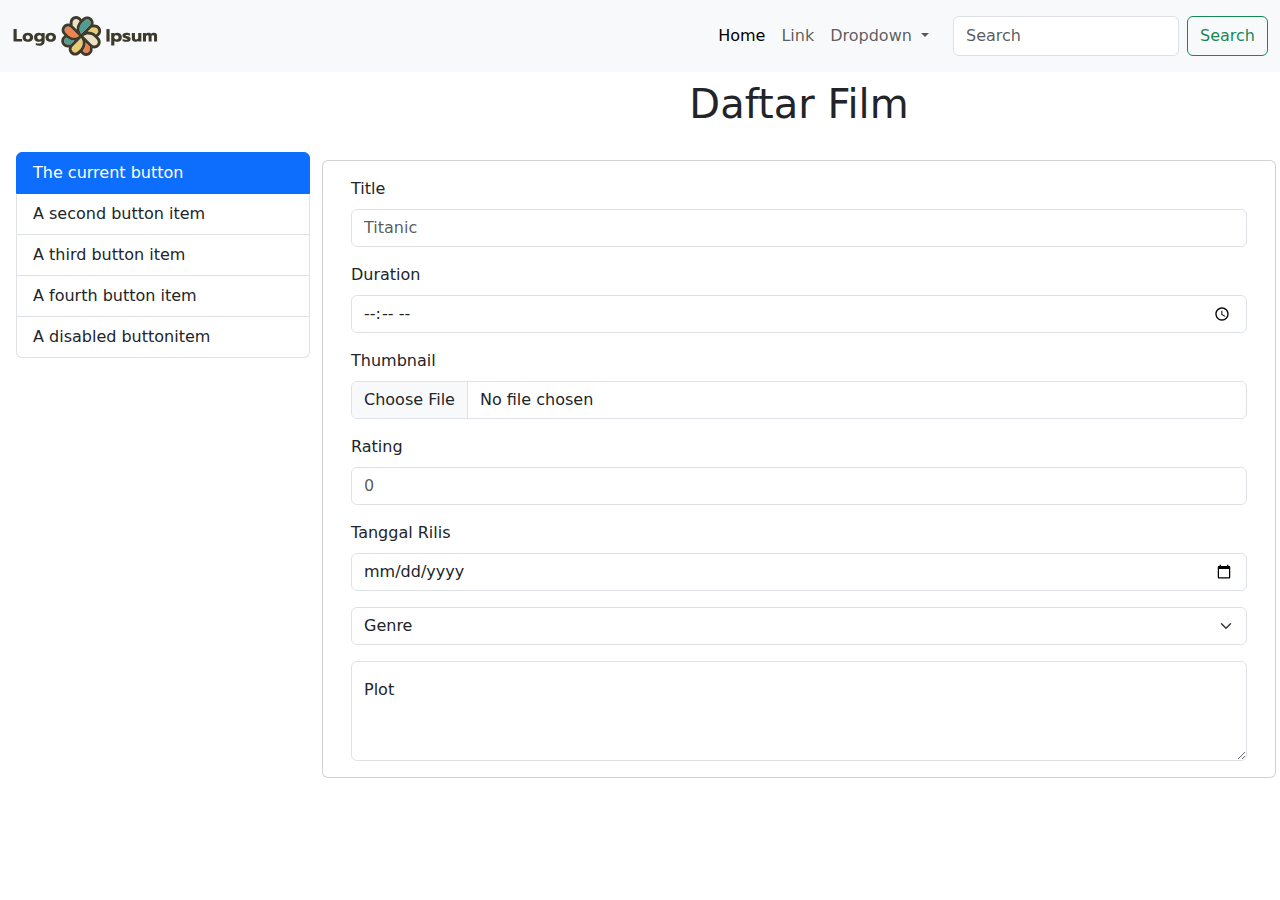
<file: Form-bs-1/index.html>
<!DOCTYPE html>
<html lang="en">

<head>
    <meta charset="UTF-8">
    <meta name="viewport" content="width=device-width, initial-scale=1.0">
    <title>Document</title>
    <!-- BOOSTRAP CSS -->
    <link rel="stylesheet" href="css/bootstrap.min.css">
    <!-- MY CSS -->
    <link rel="stylesheet" href="css/style.css">
</head>

<body>
    <nav class="navbar navbar-expand-lg bg-body-tertiary fixed-top">
        <div class="container-fluid">
            <a class="navbar-brand" href="#"><svg id="logo-25" width="147" height="46" viewBox="0 0 147 46" fill="none"
                    xmlns="http://www.w3.org/2000/svg">
                    <path fill-rule="evenodd" clip-rule="evenodd"
                        d="M72.6756 7.40747C74.0634 6.01977 76.3134 6.01977 77.7012 7.40747C79.089 8.79527 79.089 11.0453 77.7012 12.4331L69.2403 20.894C66.8111 17.6384 67.075 13.0082 70.032 10.0512L72.6756 7.40747Z"
                        class="ccompli1" fill="#4F9E91"></path>
                    <path fill-rule="evenodd" clip-rule="evenodd"
                        d="M84.771 26.4967C86.159 27.8844 86.159 30.1345 84.771 31.5222C83.384 32.91 81.1336 32.91 79.7458 31.5222L71.2849 23.0614C74.5405 20.6322 79.1707 20.896 82.1277 23.853L84.771 26.4967Z"
                        class="ccustom" fill="#EBE1C5"></path>
                    <path fill-rule="evenodd" clip-rule="evenodd"
                        d="M65.6821 38.5924C64.2944 39.9802 62.0443 39.9802 60.6566 38.5924C59.2688 37.2046 59.2688 34.9546 60.6566 33.5668L69.1174 25.106C71.5466 28.3616 71.2828 32.9918 68.3258 35.9487L65.6821 38.5924Z"
                        class="ccompli2" fill="#EBCC6E"></path>
                    <path fill-rule="evenodd" clip-rule="evenodd"
                        d="M53.5865 19.5032C52.1987 18.1154 52.1987 15.8654 53.5865 14.4776C54.9743 13.0898 57.2243 13.0898 58.6121 14.4776L67.073 22.9385C63.8174 25.3677 59.1871 25.1038 56.2302 22.1469L53.5865 19.5032Z"
                        class="ccustom" fill="#ED834E"></path>
                    <path fill-rule="evenodd" clip-rule="evenodd"
                        d="M70.7849 37.5562C72.8312 35.281 73.7823 32.3697 73.638 29.5033L77.7014 33.5667C77.7115 33.5768 77.7217 33.5869 77.7319 33.597V36.498C77.7319 38.4606 76.1409 40.0516 74.1783 40.0516C72.5842 40.0516 71.2353 39.002 70.7849 37.5562Z"
                        class="ccustom" fill="#ED834E"></path>
                    <path fill-rule="evenodd" clip-rule="evenodd"
                        d="M54.6226 24.6058C56.8977 26.6522 59.809 27.6033 62.6754 27.459L58.6121 31.5224C58.6019 31.5325 58.5918 31.5427 58.5818 31.5528H55.6808C53.7182 31.5529 52.1272 29.9618 52.1272 27.9992C52.1272 26.4052 53.1768 25.0562 54.6226 24.6058Z"
                        class="ccompli1" fill="#4F9E91"></path>
                    <path fill-rule="evenodd" clip-rule="evenodd"
                        d="M83.735 21.3942C81.4601 19.3478 78.5488 18.3967 75.6824 18.5409L79.7457 14.4776C79.7559 14.4675 79.7659 14.4573 79.776 14.4471H82.6771C84.64 14.4471 86.231 16.0382 86.231 18.0008C86.231 19.5949 85.181 20.9438 83.735 21.3942Z"
                        class="ccompli2" fill="#EBCC6E"></path>
                    <path fill-rule="evenodd" clip-rule="evenodd"
                        d="M67.573 8.44368C65.5266 10.7188 64.5756 13.6301 64.7198 16.4966L60.6565 12.4332C60.6463 12.4231 60.6362 12.413 60.626 12.4029V9.50188C60.626 7.53928 62.217 5.94818 64.1796 5.94818C65.7737 5.94818 67.1226 6.99788 67.573 8.44368Z"
                        class="ccustom" fill="#EBE1C5"></path>
                    <path fill-rule="evenodd" clip-rule="evenodd"
                        d="M64.1798 3.05701C60.6204 3.05701 57.7349 5.94251 57.7349 9.50191V10.7554C55.5935 10.1959 53.2203 10.7551 51.5422 12.4332C49.0253 14.9501 49.0253 19.0308 51.5422 21.5477L52.4285 22.434C50.5187 23.5526 49.2361 25.6261 49.2361 27.9992C49.2361 31.5586 52.1216 34.4441 55.681 34.4441H56.9344C56.3749 36.5855 56.9341 38.9587 58.6122 40.6367C61.1291 43.1536 65.2098 43.1536 67.7267 40.6367L70.3703 37.9931C72.7024 35.661 73.7916 32.5566 73.6379 29.5032L77.7014 33.5666C80.2183 36.0835 84.2991 36.0835 86.8161 33.5666C89.3331 31.0497 89.3331 26.969 86.8161 24.4522L85.9301 23.566C87.8391 22.4474 89.1221 20.3739 89.1221 18.0008C89.1221 14.4414 86.2361 11.5559 82.6771 11.5559H81.4236C81.9832 9.41441 81.4239 7.04121 79.7458 5.36311C77.229 2.84621 73.1483 2.84621 70.6314 5.36311L67.9877 8.00681C65.6556 10.3389 64.5664 13.4432 64.7201 16.4966L60.6567 12.4332C60.6465 12.4231 60.6364 12.413 60.6262 12.4029V9.50191C60.6262 7.53931 62.2172 5.94831 64.1798 5.94831C65.7739 5.94831 67.1228 6.99791 67.5732 8.44371C67.7067 8.29531 67.8448 8.14961 67.9876 8.00681L69.745 6.24941C68.6264 4.33961 66.5529 3.05701 64.1798 3.05701ZM79.7761 14.4472C79.766 14.4573 79.756 14.4675 79.7458 14.4776L75.6825 18.5409C78.549 18.3967 81.4602 19.3477 83.7351 21.3942C85.1811 20.9438 86.2311 19.5948 86.2311 18.0008C86.2311 16.0382 84.6401 14.4472 82.6771 14.4472H79.7761ZM58.5818 31.5528C58.5919 31.5426 58.602 31.5324 58.6122 31.5223L62.6755 27.4589C59.8091 27.6032 56.8979 26.6521 54.6228 24.6058C53.177 25.0562 52.1273 26.4051 52.1273 27.9992C52.1273 29.9618 53.7184 31.5528 55.681 31.5528H58.5818ZM54.512 24.5048C54.4017 24.4029 54.293 24.2984 54.1859 24.1913V24.1914C54.293 24.2985 54.4017 24.4029 54.512 24.5048ZM74.1783 42.943C71.8051 42.943 69.7316 41.6603 68.613 39.7505L70.3703 37.9931C70.5132 37.8503 70.6513 37.7046 70.7848 37.5562C71.2352 39.002 72.5841 40.0517 74.1783 40.0517C76.1409 40.0517 77.7319 38.4607 77.7319 36.4981V33.5971C78.5647 34.419 79.5657 34.9682 80.6232 35.2445V36.4981C80.6232 40.0575 77.7377 42.943 74.1783 42.943ZM77.7014 7.40751C76.3136 6.01981 74.0636 6.01981 72.6758 7.40751L70.0321 10.0512C67.0752 13.0082 66.8113 17.6384 69.2405 20.894L77.7014 12.4331C79.0892 11.0453 79.0892 8.79531 77.7014 7.40751ZM84.7711 31.5222C86.1591 30.1344 86.1591 27.8844 84.7711 26.4966L82.1277 23.8529C79.1708 20.896 74.5405 20.6321 71.2849 23.0613L79.7458 31.5222C81.1336 32.91 83.3841 32.91 84.7711 31.5222ZM65.6822 38.5923C64.2944 39.9801 62.0444 39.9801 60.6566 38.5923C59.2689 37.2045 59.2689 34.9545 60.6566 33.5667L69.1175 25.1058C71.5467 28.3614 71.2828 32.9917 68.3259 35.9486L65.6822 38.5923ZM53.5866 14.4776C52.1989 15.8654 52.1989 18.1154 53.5866 19.5032L56.2303 22.1469C59.1873 25.1038 63.8175 25.3677 67.0731 22.9385L58.6122 14.4776C57.2244 13.0899 54.9744 13.0899 53.5866 14.4776Z"
                        class="cneutral" fill="#3D3A2C"></path>
                    <path d="M1.53271 16.0898H4.69331V25.911H10.1217V28.5716H1.53271V16.0898Z" class="cneutral"
                        fill="#3D3A2C"></path>
                    <path
                        d="M15.8603 28.8395C14.8008 28.8395 13.8722 28.649 13.0746 28.2681C12.277 27.8752 11.658 27.3395 11.2175 26.661C10.789 25.9705 10.5747 25.1789 10.5747 24.286C10.5747 23.3932 10.789 22.6075 11.2175 21.929C11.658 21.2385 12.277 20.7028 13.0746 20.3219C13.8722 19.929 14.8008 19.7326 15.8603 19.7326C16.9198 19.7326 17.8483 19.929 18.6459 20.3219C19.4435 20.7028 20.0566 21.2385 20.4851 21.929C20.9256 22.6075 21.1458 23.3932 21.1458 24.286C21.1458 25.1789 20.9256 25.9705 20.4851 26.661C20.0566 27.3395 19.4435 27.8752 18.6459 28.2681C17.8483 28.649 16.9198 28.8395 15.8603 28.8395ZM15.8603 26.3931C16.4912 26.3931 16.9912 26.2086 17.3602 25.8396C17.7412 25.4586 17.9316 24.9408 17.9316 24.286C17.9316 23.6313 17.7412 23.1194 17.3602 22.7504C16.9912 22.3694 16.4912 22.179 15.8603 22.179C15.2293 22.179 14.7234 22.3694 14.3425 22.7504C13.9734 23.1194 13.7889 23.6313 13.7889 24.286C13.7889 24.9408 13.9734 25.4586 14.3425 25.8396C14.7234 26.2086 15.2293 26.3931 15.8603 26.3931Z"
                        class="cneutral" fill="#3D3A2C"></path>
                    <path
                        d="M27.0492 32.6787C26.4778 32.6787 25.9004 32.6251 25.3171 32.518C24.7457 32.4108 24.2516 32.268 23.835 32.0894V29.9109C24.7754 30.3156 25.8468 30.518 27.0492 30.518C27.9182 30.518 28.5432 30.3394 28.9241 29.9823C29.317 29.6252 29.5134 29.1014 29.5134 28.4109V27.8931C29.1682 28.1907 28.7396 28.4228 28.2277 28.5895C27.7277 28.7562 27.192 28.8395 26.6206 28.8395C25.7159 28.8395 24.9183 28.649 24.2278 28.2681C23.5374 27.8871 22.9957 27.3514 22.6029 26.661C22.2219 25.9705 22.0315 25.1789 22.0315 24.286C22.0315 23.3813 22.2219 22.5837 22.6029 21.8933C22.9838 21.2028 23.5195 20.673 24.21 20.304C24.9004 19.9231 25.6921 19.7326 26.5849 19.7326C27.8111 19.7326 28.8229 20.1076 29.6205 20.8576V20.0004H32.6562V27.9824C32.6562 29.4704 32.1978 30.6252 31.2812 31.4466C30.3765 32.268 28.9658 32.6787 27.0492 32.6787ZM27.4063 26.411C27.8944 26.411 28.3289 26.286 28.7098 26.036C29.0908 25.786 29.3586 25.4527 29.5134 25.036V23.5361C29.3467 23.1194 29.0729 22.792 28.692 22.5539C28.311 22.304 27.8825 22.179 27.4063 22.179C26.7635 22.179 26.2456 22.3694 25.8528 22.7504C25.4599 23.1194 25.2635 23.6253 25.2635 24.2682C25.2635 24.9229 25.4599 25.4467 25.8528 25.8396C26.2456 26.2205 26.7635 26.411 27.4063 26.411Z"
                        class="cneutral" fill="#3D3A2C"></path>
                    <path
                        d="M38.739 28.8395C37.6795 28.8395 36.751 28.649 35.9534 28.2681C35.1558 27.8752 34.5367 27.3395 34.0963 26.661C33.6677 25.9705 33.4534 25.1789 33.4534 24.286C33.4534 23.3932 33.6677 22.6075 34.0963 21.929C34.5367 21.2385 35.1558 20.7028 35.9534 20.3219C36.751 19.929 37.6795 19.7326 38.739 19.7326C39.7985 19.7326 40.727 19.929 41.5246 20.3219C42.3222 20.7028 42.9353 21.2385 43.3639 21.929C43.8043 22.6075 44.0246 23.3932 44.0246 24.286C44.0246 25.1789 43.8043 25.9705 43.3639 26.661C42.9353 27.3395 42.3222 27.8752 41.5246 28.2681C40.727 28.649 39.7985 28.8395 38.739 28.8395ZM38.739 26.3931C39.3699 26.3931 39.8699 26.2086 40.239 25.8396C40.6199 25.4586 40.8104 24.9408 40.8104 24.286C40.8104 23.6313 40.6199 23.1194 40.239 22.7504C39.8699 22.3694 39.3699 22.179 38.739 22.179C38.1081 22.179 37.6021 22.3694 37.2212 22.7504C36.8521 23.1194 36.6676 23.6313 36.6676 24.286C36.6676 24.9408 36.8521 25.4586 37.2212 25.8396C37.6021 26.2086 38.1081 26.3931 38.739 26.3931Z"
                        class="cneutral" fill="#3D3A2C"></path>
                    <path d="M94.4319 16.0898H97.5929V28.5716H94.4319V16.0898Z" class="cneutral" fill="#3D3A2C"></path>
                    <path
                        d="M99.1931 20.0004H102.229V20.8576C103.026 20.1076 104.038 19.7326 105.264 19.7326C106.157 19.7326 106.949 19.9231 107.639 20.304C108.33 20.673 108.865 21.2028 109.246 21.8933C109.627 22.5718 109.818 23.3635 109.818 24.2682C109.818 25.161 109.627 25.9586 109.246 26.661C108.865 27.3514 108.33 27.8871 107.639 28.2681C106.961 28.649 106.169 28.8395 105.264 28.8395C104.693 28.8395 104.145 28.7502 103.622 28.5716C103.11 28.405 102.681 28.1728 102.336 27.8752V32.4822H99.1931V20.0004ZM104.443 26.3931C105.086 26.3931 105.604 26.2027 105.996 25.8217C106.389 25.4408 106.586 24.9229 106.586 24.2682C106.586 23.6134 106.389 23.1016 105.996 22.7325C105.604 22.3516 105.086 22.1611 104.443 22.1611C103.967 22.1611 103.538 22.2861 103.157 22.5361C102.776 22.7742 102.503 23.1016 102.336 23.5182V25.036C102.503 25.4527 102.776 25.786 103.157 26.036C103.538 26.2741 103.967 26.3931 104.443 26.3931Z"
                        class="cneutral" fill="#3D3A2C"></path>
                    <path
                        d="M114.503 28.8395C113.813 28.8395 113.093 28.7681 112.343 28.6252C111.593 28.4943 110.997 28.3038 110.557 28.0538V25.7503C111.045 26.036 111.628 26.2741 112.307 26.4646C112.997 26.6431 113.628 26.7324 114.2 26.7324C114.616 26.7324 114.92 26.7026 115.11 26.6431C115.301 26.5836 115.396 26.4646 115.396 26.286C115.396 26.1431 115.331 26.03 115.2 25.9467C115.081 25.8515 114.854 25.7562 114.521 25.661C114.2 25.5539 113.825 25.4408 113.396 25.3217C112.67 25.1074 112.099 24.8872 111.682 24.661C111.265 24.4348 110.956 24.1491 110.753 23.8039C110.551 23.4587 110.45 23.0242 110.45 22.5004C110.45 21.5718 110.813 20.8814 111.539 20.429C112.277 19.9647 113.283 19.7326 114.557 19.7326C115.176 19.7326 115.825 19.7981 116.503 19.929C117.194 20.06 117.711 20.2326 118.057 20.4469V22.7147C117.7 22.4766 117.223 22.2801 116.628 22.1254C116.045 21.9706 115.497 21.8933 114.985 21.8933C114.581 21.8933 114.265 21.9349 114.039 22.0182C113.813 22.0897 113.7 22.2206 113.7 22.4111C113.7 22.5897 113.813 22.7266 114.039 22.8218C114.265 22.917 114.67 23.0361 115.253 23.1789C115.634 23.2742 115.795 23.3158 115.735 23.3039C116.497 23.5063 117.086 23.7325 117.503 23.9825C117.92 24.2325 118.211 24.5301 118.378 24.8753C118.557 25.2086 118.646 25.6372 118.646 26.161C118.646 26.9824 118.289 27.6371 117.575 28.1252C116.872 28.6014 115.848 28.8395 114.503 28.8395Z"
                        class="cneutral" fill="#3D3A2C"></path>
                    <path
                        d="M123.338 28.8395C122.16 28.8395 121.273 28.5121 120.678 27.8574C120.095 27.2026 119.803 26.3396 119.803 25.2682V20.0004H122.946V24.911C122.946 25.8991 123.392 26.3931 124.285 26.3931C124.69 26.3931 125.059 26.2979 125.392 26.1074C125.725 25.9169 125.999 25.6372 126.213 25.2682V20.0004H129.356V28.5716H126.321V27.6431C125.952 28.0359 125.505 28.3335 124.981 28.5359C124.458 28.7383 123.91 28.8395 123.338 28.8395Z"
                        class="cneutral" fill="#3D3A2C"></path>
                    <path
                        d="M130.965 20.0004H133.876V20.929C134.233 20.5481 134.644 20.2564 135.108 20.054C135.572 19.8397 136.066 19.7326 136.59 19.7326C137.233 19.7326 137.745 19.8278 138.126 20.0183C138.519 20.2088 138.834 20.4945 139.072 20.8754C139.429 20.5183 139.864 20.2385 140.376 20.0362C140.888 19.8338 141.406 19.7326 141.929 19.7326C143.06 19.7326 143.864 20.0243 144.34 20.6076C144.816 21.179 145.054 22.0063 145.054 23.0896V28.5716H142.054V23.5361C142.054 23.0599 141.965 22.7147 141.786 22.5004C141.608 22.2861 141.31 22.179 140.894 22.179C140.358 22.179 139.923 22.3694 139.59 22.7504C139.602 22.9527 139.608 23.2623 139.608 23.6789V28.5716H136.608V23.4111C136.608 22.9706 136.531 22.6551 136.376 22.4647C136.221 22.2742 135.947 22.179 135.555 22.179C134.947 22.179 134.424 22.5182 133.983 23.1968V28.5716H130.965V20.0004Z"
                        class="cneutral" fill="#3D3A2C"></path>
                </svg></a>
            <button class="navbar-toggler" type="button" data-bs-toggle="offcanvas" data-bs-target="#offcanvasNavbar"
                aria-controls="offcanvasNavbar" aria-label="Toggle navigation">
                <span class="navbar-toggler-icon"></span>
            </button>
            <div class="offcanvas offcanvas-end" tabindex="-1" id="offcanvasNavbar"
                aria-labelledby="offcanvasNavbarLabel">
                <div class="offcanvas-header">
                    <h5 class="offcanvas-title" id="offcanvasNavbarLabel">Offcanvas</h5>
                    <button type="button" class="btn-close" data-bs-dismiss="offcanvas" aria-label="Close"></button>
                </div>
                <div class="offcanvas-body">
                    <ul class="navbar-nav justify-content-end flex-grow-1 pe-3">
                        <li class="nav-item">
                            <a class="nav-link active" aria-current="page" href="#">Home</a>
                        </li>
                        <li class="nav-item">
                            <a class="nav-link" href="#">Link</a>
                        </li>
                        <li class="nav-item dropdown">
                            <a class="nav-link dropdown-toggle" href="#" role="button" data-bs-toggle="dropdown"
                                aria-expanded="false">
                                Dropdown
                            </a>
                            <ul class="dropdown-menu">
                                <li><a class="dropdown-item" href="#">Action</a></li>
                                <li><a class="dropdown-item" href="#">Another action</a></li>
                                <li>
                                    <hr class="dropdown-divider">
                                </li>
                                <li><a class="dropdown-item" href="#">Something else here</a></li>
                            </ul>
                        </li>
                    </ul>
                    <form class="d-flex" role="search">
                        <input class="form-control me-2" type="search" placeholder="Search" aria-label="Search">
                        <button class="btn btn-outline-success" type="submit">Search</button>
                    </form>
                </div>
            </div>
        </div>
    </nav>
    <div class="container-md-12 px-3 spacer">
        <div class="row d-flex align-items-center">
            <div class="col-md-3 align-self-start list-top">
                <div class="list-group">
                    <button type="button" class="list-group-item list-group-item-action active" aria-current="true">
                        The current button
                    </button>
                    <button type="button" class="list-group-item list-group-item-action">A second button item</button>
                    <button type="button" class="list-group-item list-group-item-action">A third button item</button>
                    <button type="button" class="list-group-item list-group-item-action">A fourth button item</button>
                    <button type="button" class="list-group-item list-group-item-action">A disabled buttonitem</button>
                </div>
            </div>
            <div class="col-md-9">
                <h1 class="text-center mb-3">Daftar Film</h1>
                <div class="row ">
                    <div class="card mt-3">
                        <div class="card-body">
                            <div class="mb-3">
                                <label class="form-label">Title</label>
                                <input type="email" class="form-control" id="Title" placeholder="Titanic">
                            </div>
                            <div>
                                <label class="form-label">Duration</label>
                                <input type="time" class="form-control" id="Duration" placeholder="120 m">
                            </div>
                            <div class="mt-3">
                                <label class="form-label">Thumbnail</label>
                                <input class="form-control" type="file" id="Thumbnail">
                            </div>
                            <div class="mt-3">
                                <label class="form-label">Rating</label>
                                <input type="number" max="5" min="1" class="form-control" id="Title" placeholder="0">
                            </div>
                            <div class="mt-3">
                                <label class="form-label">Tanggal Rilis</label>
                                <input type="date" class="form-control" id="tgl" required>
                            </div>
                            <div class="mt-3">
                                <select class="form-select" id="Genre" aria-label="Default select example">
                                    <option selected>Genre</option>
                                    <option value="1">Romance</option>
                                    <option value="2">Horor</option>
                                    <option value="3">Fantasy</option>
                                    <option value="4">Animation</option>
                                    <option value="5">Comedi</option>
                                    <option value="6">Drama</option>
                                    <option value="7">Action</option>
                                    <option value="8">Documenter</option>
                                    <option value="9">Thriller</option>
                                    <option value="10">Musicall</option>
                                </select>
                            </div>
                            <div class="mt-3">
                                <div class="form-floating">
                                    <textarea class="form-control" placeholder="Plot" id="plot"
                                        style="height: 100px"></textarea>
                                    <label for="floatingTextarea2">Plot</label>
                                </div>
                            </div>
                        </div>
                    </div>
                </div>
            </div>
        </div>
        <script src="js/bootstrap.bundle.min.js"></script>
    </div>
</body>

</html>
</file>
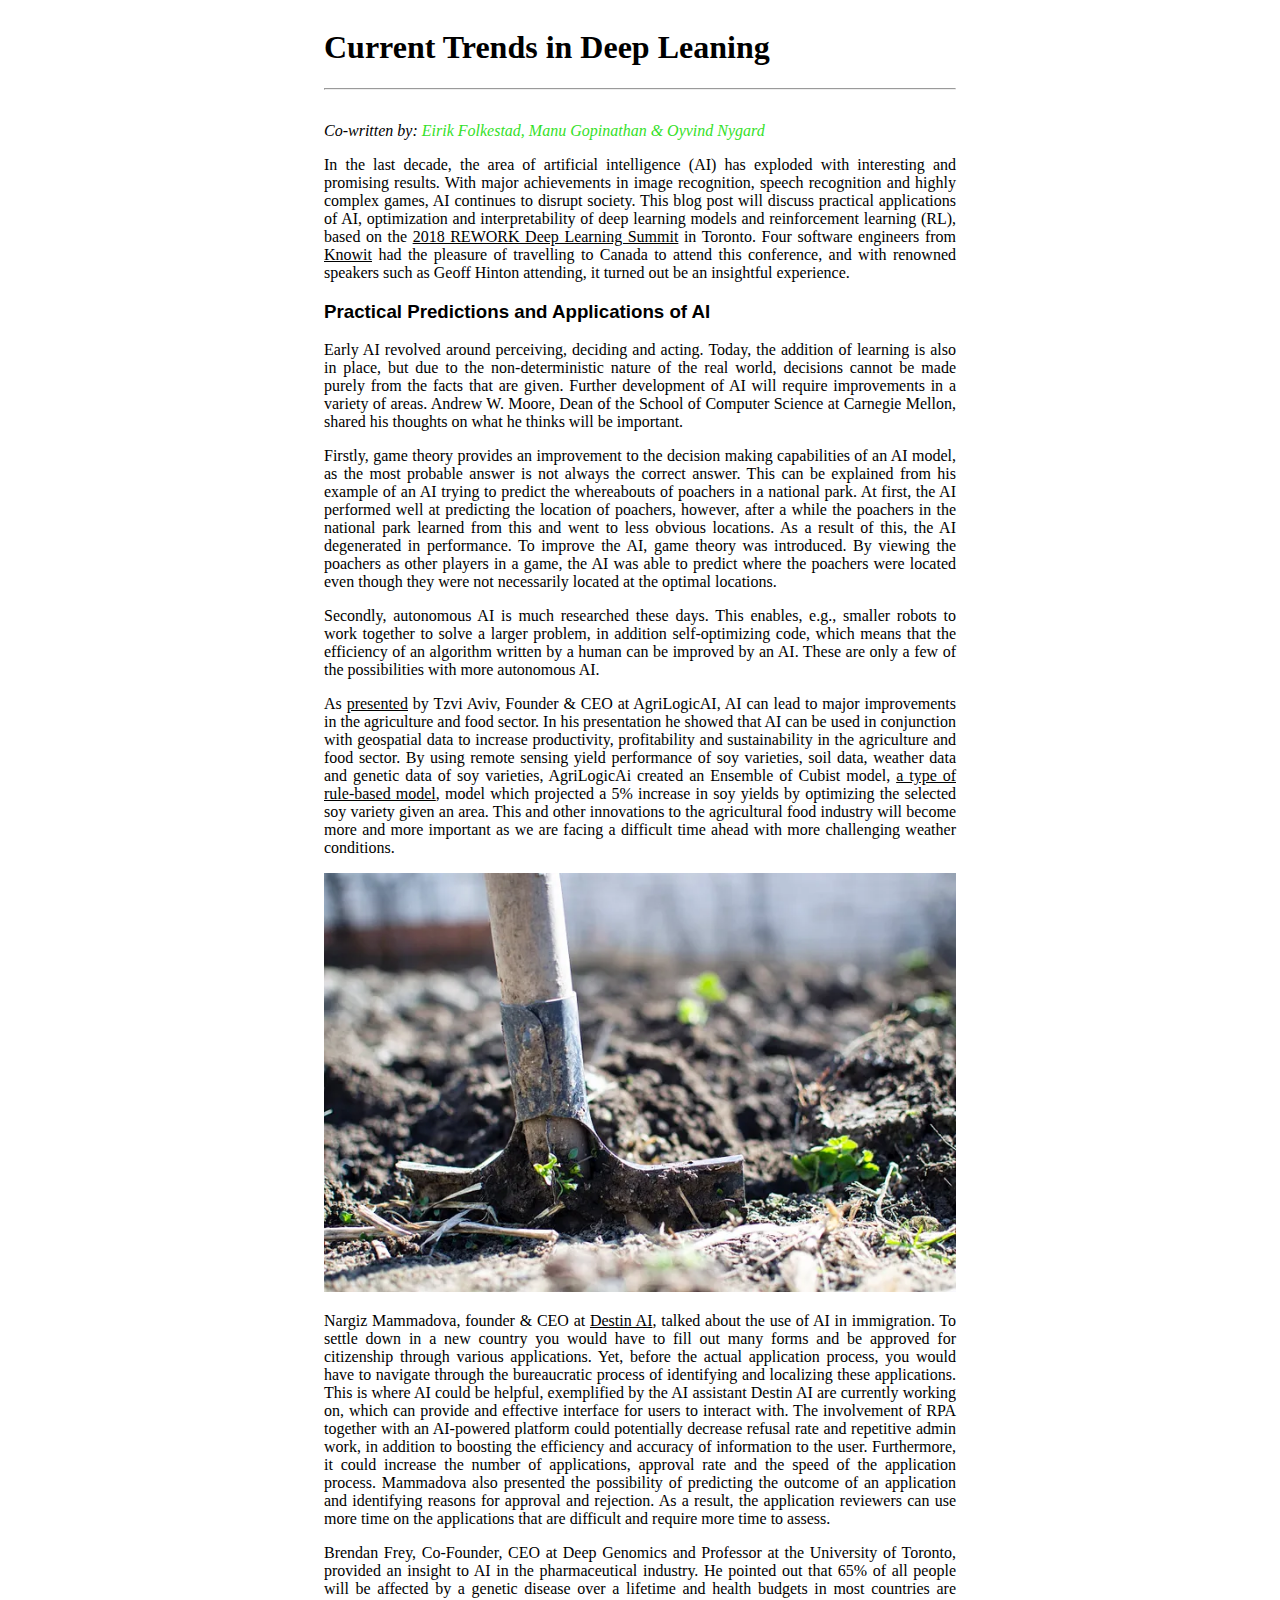
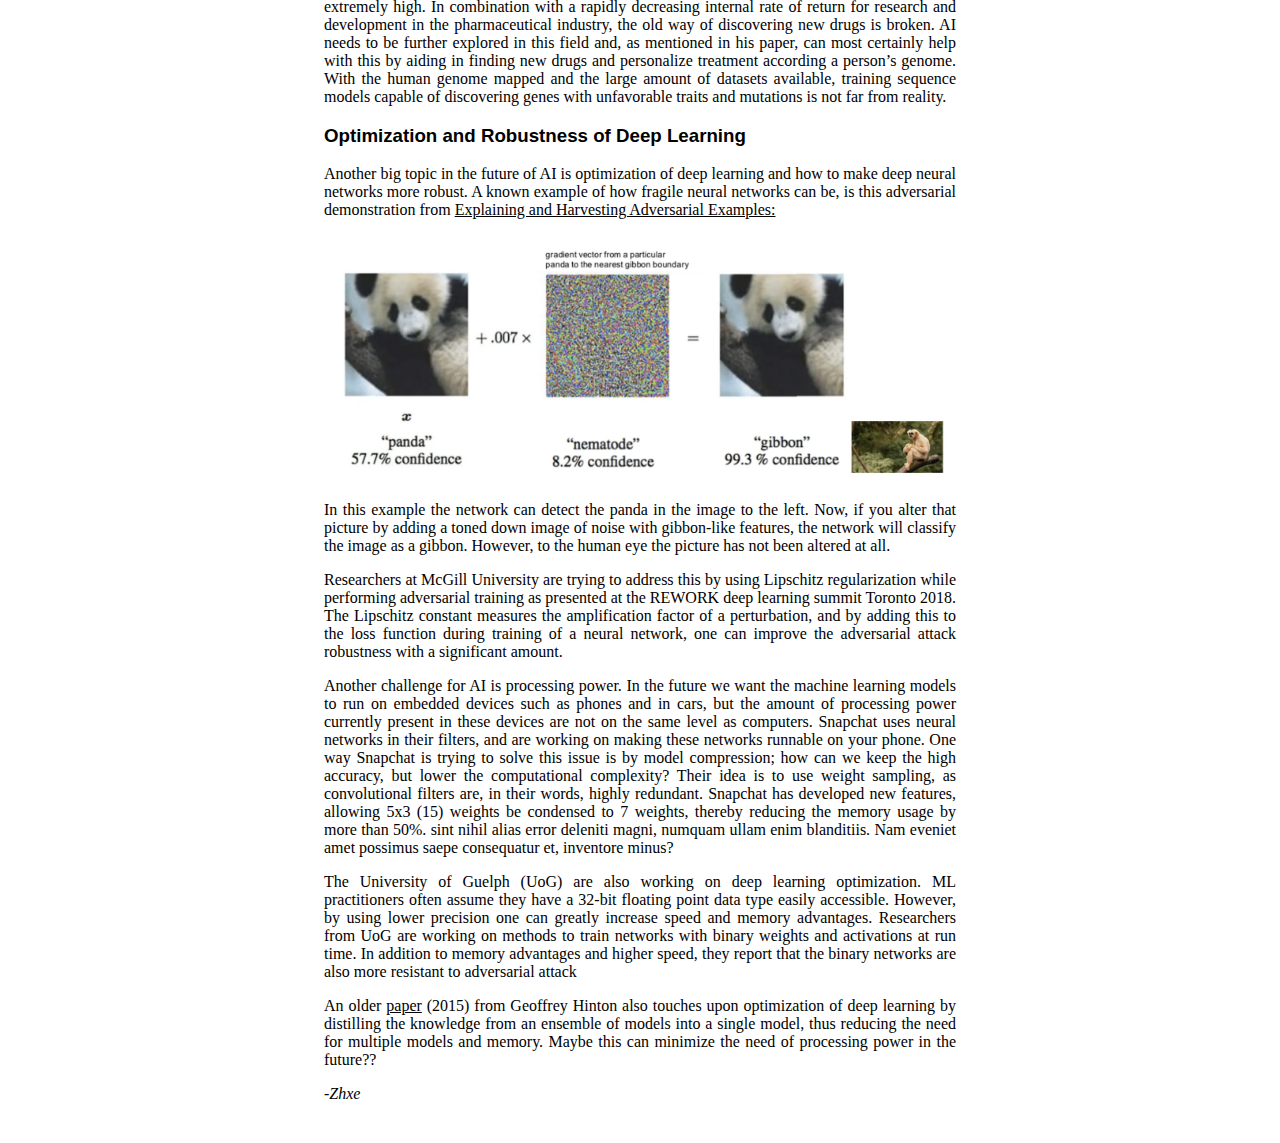
<file: html activity 1/index.html>
<!DOCTYPE html>
<html lang="en">

<head>
  <meta charset="UTF-8" />
  <meta name="viewport" content="width=device-width, initial-scale=1.0" />
  <title>Article</title>
  <link rel="stylesheet" href="https://cdnjs.cloudflare.com/ajax/libs/font-awesome/6.6.0/css/all.min.css"
    integrity="sha512-Kc323vGBEqzTmouAECnVceyQqyqdsSiqLQISBL29aUW4U/M7pSPA/gEUZQqv1cwx4OnYxTxve5UMg5GT6L4JJg=="
    crossorigin="anonymous" referrerpolicy="no-referrer" />

  <style>
    .container {
      display: flex;
      justify-content: center;
    }

    .content {
      width: 50%;
    }

    .article {
      margin: 2em 0;
    }

    .written {
      font-style: italic;
    }

    .written .name {
      color: rgb(53, 223, 41);
    }

    .article-picture,
    .ads {
      width: 100%;
      object-fit: cover;
    }

    h3 {
      font-family: sans-serif;
    }
  </style>
</head>

<body>
  <main class="container">
    <section class="content">
      <h1>Current Trends in Deep Leaning</h1>
      <hr>
      <article class="article">
        <span class="written">Co-written by:
          <span class="name">Eirik Folkestad, Manu Gopinathan & Oyvind Nygard</span></span>
        <p style="text-align: justify;">
          In the last decade, the area of artificial intelligence (AI) has exploded with interesting and
          promising
          results. With major achievements in image recognition, speech recognition and highly complex games,
          AI
          continues to disrupt society. This blog post will discuss practical applications of AI, optimization
          and
          interpretability of deep learning models and reinforcement learning (RL), based on the <u>2018 REWORK
            Deep
            Learning Summit</u> in Toronto. Four software engineers from <u>Knowit</u> had the pleasure of travelling to
          Canada to
          attend this conference, and with renowned speakers such as Geoff Hinton attending, it turned out be
          an
          insightful experience.
        </p>
        <h3>Practical Predictions and Applications of AI</h3>
        <p style="text-align: justify;">
          Early AI revolved around perceiving, deciding and acting. Today, the addition of learning is also in
          place,
          but due to the non-deterministic nature of the real world, decisions cannot be made purely from the
          facts that
          are given. Further development of AI will require improvements in a variety of areas. Andrew W.
          Moore, Dean of
          the School of Computer Science at Carnegie Mellon, shared his thoughts on what he thinks will be
          important.
        </p>
        <p style="text-align: justify;">
          Firstly, game theory provides an improvement to the decision making capabilities of an AI model, as
          the most
          probable answer is not always the correct answer. This can be explained from his example of an AI
          trying to
          predict the whereabouts of poachers in a national park. At first, the AI performed well at
          predicting the
          location of poachers, however, after a while the poachers in the national park learned from this and
          went to
          less obvious locations. As a result of this, the AI degenerated in performance. To improve the AI,
          game theory
          was introduced. By viewing the poachers as other players in a game, the AI was able to predict where
          the
          poachers were located even though they were not necessarily located at the optimal locations.
        </p>
        <p style="text-align: justify;">
          Secondly, autonomous AI is much researched these days. This enables, e.g., smaller robots to work
          together to
          solve a larger problem, in addition self-optimizing code, which means that the efficiency of an
          algorithm
          written by a human can be improved by an AI. These are only a few of the possibilities with more
          autonomous
          AI.
        </p>
        <p style="text-align: justify;">
          As <u>presented</u> by Tzvi Aviv, Founder & CEO at AgriLogicAI, AI can lead to major improvements in the
          agriculture
          and food sector. In his presentation he showed that AI can be used in conjunction with geospatial
          data to
          increase productivity, profitability and sustainability in the agriculture and food sector. By using
          remote
          sensing yield performance of soy varieties, soil data, weather data and genetic data of soy
          varieties,
          AgriLogicAi created an Ensemble of Cubist model, <u>a type of rule-based model</u>, model which projected a
          5%
          increase in soy yields by optimizing the selected soy variety given an area. This and other
          innovations to the
          agricultural food industry will become more and more important as we are facing a difficult time
          ahead with
          more challenging weather conditions.
        </p>
        <img src="image/img1.webp" alt="img-article" class="article-picture" />
        <p style="text-align: justify;">
          Nargiz Mammadova, founder & CEO at <u>Destin AI</u>, talked about the use of AI in immigration. To settle
          down in a
          new country you would have to fill out many forms and be approved for citizenship through various
          applications. Yet, before the actual application process, you would have to navigate through the
          bureaucratic
          process of identifying and localizing these applications. This is where AI could be helpful,
          exemplified by
          the AI assistant Destin AI are currently working on, which can provide and effective interface for
          users to
          interact with. The involvement of RPA together with an AI-powered platform could potentially
          decrease refusal
          rate and repetitive admin work, in addition to boosting the efficiency and accuracy of information
          to the
          user. Furthermore, it could increase the number of applications, approval rate and the speed of the
          application process. Mammadova also presented the possibility of predicting the outcome of an
          application and
          identifying reasons for approval and rejection. As a result, the application reviewers can use more
          time on
          the applications that are difficult and require more time to assess.

        </p>
        <p style="text-align: justify;">
          Brendan Frey, Co-Founder, CEO at Deep Genomics and Professor at the University of Toronto, provided
          an insight
          to AI in the pharmaceutical industry. He pointed out that 65% of all people will be affected by a
          genetic
          disease over a lifetime and health budgets in most countries are extremely high. In combination with
          a rapidly
          decreasing internal rate of return for research and development in the pharmaceutical industry, the
          old way of
          discovering new drugs is broken. AI needs to be further explored in this field and, as mentioned in
          his paper,
          can most certainly help with this by aiding in finding new drugs and personalize treatment according
          a
          person’s genome. With the human genome mapped and the large amount of datasets available, training
          sequence
          models capable of discovering genes with unfavorable traits and mutations is not far from reality.
        </p>
        <h3>Optimization and Robustness of Deep Learning</h3>
        <p style="text-align: justify;">
          Another big topic in the future of AI is optimization of deep learning and how to make deep neural
          networks
          more robust. A known example of how fragile neural networks can be, is this adversarial
          demonstration from
          <u>Explaining and Harvesting Adversarial Examples:</u>
        </p>
        <img src="image/img2.webp" alt="" class="ads" />
        <p style="text-align: justify;">
          In this example the network can detect the panda in the image to the left. Now, if you alter that
          picture by
          adding a toned down image of noise with gibbon-like features, the network will classify the image as
          a gibbon.
          However, to the human eye the picture has not been altered at all.
        </p>
        <p style="text-align: justify;">
          Researchers at McGill University are trying to address this by using Lipschitz regularization while
          performing
          adversarial training as presented at the REWORK deep learning summit Toronto 2018. The Lipschitz
          constant
          measures the amplification factor of a perturbation, and by adding this to the loss function during
          training
          of a neural network, one can improve the adversarial attack robustness with a significant amount.
        </p>
        <p style="text-align: justify;">
          Another challenge for AI is processing power. In the future we want the machine learning models to
          run on
          embedded devices such as phones and in cars, but the amount of processing power currently present in
          these
          devices are not on the same level as computers. Snapchat uses neural networks in their filters, and
          are
          working on making these networks runnable on your phone. One way Snapchat is trying to solve this
          issue is by
          model compression; how can we keep the high accuracy, but lower the computational complexity? Their
          idea is to
          use weight sampling, as convolutional filters are, in their words, highly redundant. Snapchat has
          developed
          new features, allowing 5x3 (15) weights be condensed to 7 weights, thereby reducing the memory usage
          by more
          than 50%. sint nihil alias error deleniti magni, numquam ullam
          enim blanditiis. Nam eveniet amet possimus saepe consequatur et,
          inventore minus?
        </p>
        <p style="text-align: justify;">
          The University of Guelph (UoG) are also working on deep learning optimization. ML practitioners
          often assume
          they have a 32-bit floating point data type easily accessible. However, by using lower precision one can
          greatly increase speed and memory advantages. Researchers from UoG are working on methods to train networks
          with binary weights and activations at run time. In addition to memory advantages and higher speed, they
          report that the binary networks are also more resistant to adversarial attack
        </p>
        <p style="text-align: justify;">
          An older <u>paper</u> (2015) from Geoffrey Hinton also touches upon optimization of deep learning by
          distilling the
          knowledge from an ensemble of models into a single model, thus reducing the need for multiple models and
          memory. Maybe this can minimize the need of processing power in the future??
        </p>
        <p><i>-Zhxe</i></p>
      </article>
    </section>
  </main>
</body>

</html>
</file>
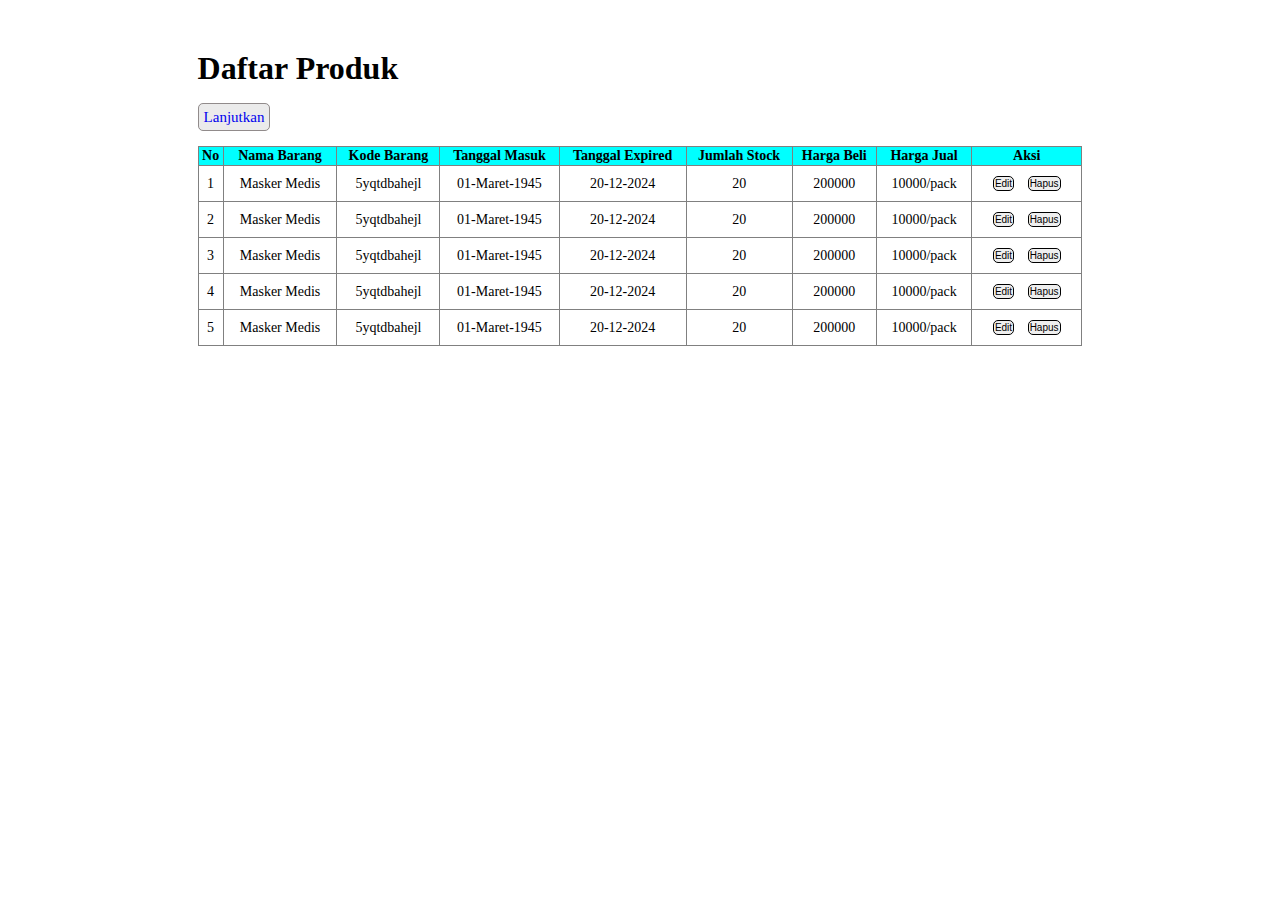
<file: html-activity-3/index.html>
<!DOCTYPE html>
<html lang="en">

<head>
    <meta charset="UTF-8">
    <meta name="viewport" content="width=device-width, initial-scale=1.0">
    <title>Activity 3</title>
    <style>
        
        .div {
            margin: auto;
            margin-top: 50px;
            width: 70%;
        }

        h1 {
            display: block;
        }

        button {
            margin-bottom: 10px;
            padding: 6px;
        }

        .tbl {
            border-collapse: collapse;
            border: 1 solid rgb(255, 69, 69);
            width: 100%;
            font-size: 14px;
            margin-top: 20px;
        }

        .tbl thead th {
            text-align: center;
            background-color: aqua;
            padding: 1px;
        }

        .tbd tr td {
            text-align: center;
            padding: 5px;
        }

        .btn {
            padding: 1px;
            margin: 5px;
            font-size: 10px;
            border: 1px solid black;
            padding: 1px;
            border-radius: 5px;

        }

        .button {
            border: 1px solid rgb(145, 139, 139);
            background-color: rgb(235, 235, 235);
            border-radius: 5px;
            text-decoration: double;
            padding: 5px;
            font-size: 15px;
        }
    </style>
</head>

<body>
    <div class="div">
        <h1>Daftar Produk</h1>
        <a href="tambah.html" class="button">Lanjutkan</a>
        <table class="tbl" border="1">
            <thead>
                <th>No</th>
                <th>Nama Barang</th>
                <th>Kode Barang</th>
                <th>Tanggal Masuk</th>
                <th>Tanggal Expired</th>
                <th>Jumlah Stock</th>
                <th>Harga Beli</th>
                <th>Harga Jual</th>
                <th>Aksi</th>
            </thead>
            <tbody class="tbd">
                <tr>
                    <td>1</td>
                    <td>Masker Medis</td>
                    <td>5yqtdbahejl</td>
                    <td>01-Maret-1945</td>
                    <td>20-12-2024</td>
                    <td>20</td>
                    <td>200000</td>
                    <td>10000/pack</td>
                    <td>
                        <button class="btn">Edit</button>
                        <button class="btn">Hapus</button>
                    </td>
                </tr>
                <tr>
                    <td>2</td>
                    <td>Masker Medis</td>
                    <td>5yqtdbahejl</td>
                    <td>01-Maret-1945</td>
                    <td>20-12-2024</td>
                    <td>20</td>
                    <td>200000</td>
                    <td>10000/pack</td>
                    <td>
                        <button class="btn">Edit</button>
                        <button class="btn">Hapus</button>
                    </td>
                </tr>
                <tr>
                    <td>3</td>
                    <td>Masker Medis</td>
                    <td>5yqtdbahejl</td>
                    <td>01-Maret-1945</td>
                    <td>20-12-2024</td>
                    <td>20</td>
                    <td>200000</td>
                    <td>10000/pack</td>
                    <td>
                        <button class="btn">Edit</button>
                        <button class="btn">Hapus</button>
                    </td>
                </tr>
                <tr>
                    <td>4</td>
                    <td>Masker Medis</td>
                    <td>5yqtdbahejl</td>
                    <td>01-Maret-1945</td>
                    <td>20-12-2024</td>
                    <td>20</td>
                    <td>200000</td>
                    <td>10000/pack</td>
                    <td>
                        <button class="btn">Edit</button>
                        <button class="btn">Hapus</button>
                    </td>
                </tr>
                <tr>
                    <td>5</td>
                    <td>Masker Medis</td>
                    <td>5yqtdbahejl</td>
                    <td>01-Maret-1945</td>
                    <td>20-12-2024</td>
                    <td>20</td>
                    <td>200000</td>
                    <td>10000/pack</td>
                    <td>
                        <button class="btn">Edit</button>
                        <button class="btn">Hapus</button>
                    </td>
                </tr>

            </tbody>
        </table>
    </div>
</body>

</html>
</file>
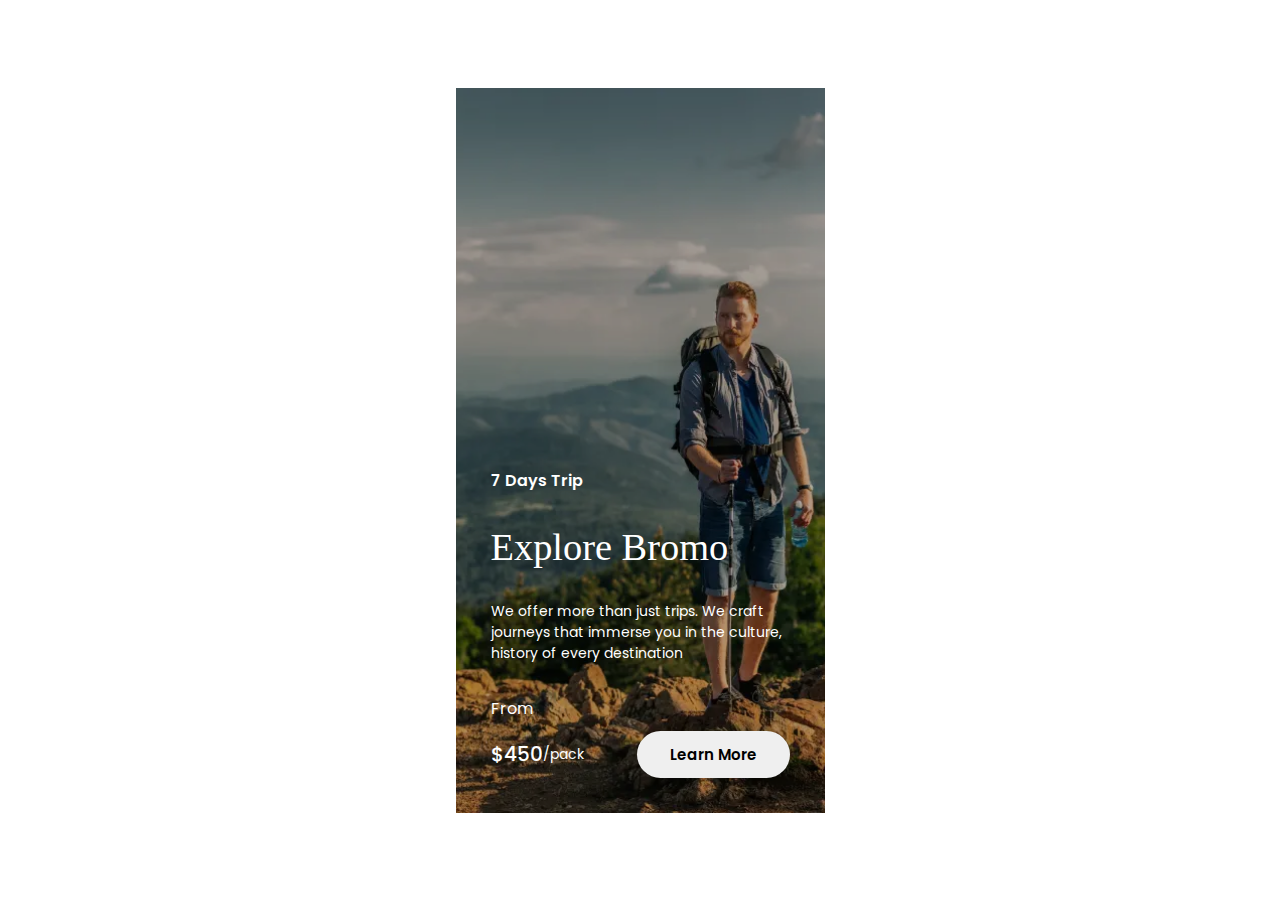
<file: html-activity-5/index.html>
<!DOCTYPE html>
<html lang="en">
  <head>
    <meta charset="UTF-8" />
    <meta name="viewport" content="width=device-width, initial-scale=1.0" />
    <title>HTML - Clone Three</title>
    <!-- CSS -->
    <link rel="stylesheet" href="css/style.css" />
  </head>
  <body>
    <div class="container">
      <div class="wrap">
        <h4>7 Days Trip</h4>
        <h1>Explore Bromo</h1>
        <p>
          We offer more than just trips. We craft journeys that immerse you in
          the culture, history of every destination
        </p>
       <div class="footer">
        <span>
            From
        </span>
        <span class="sell">
            <div><p>$450</p><span>/pack</span></div>
            <button>
                Learn More
            </button>
        </span>
       </div>
      </div>
    </div>
  </body>
</html>
</file>
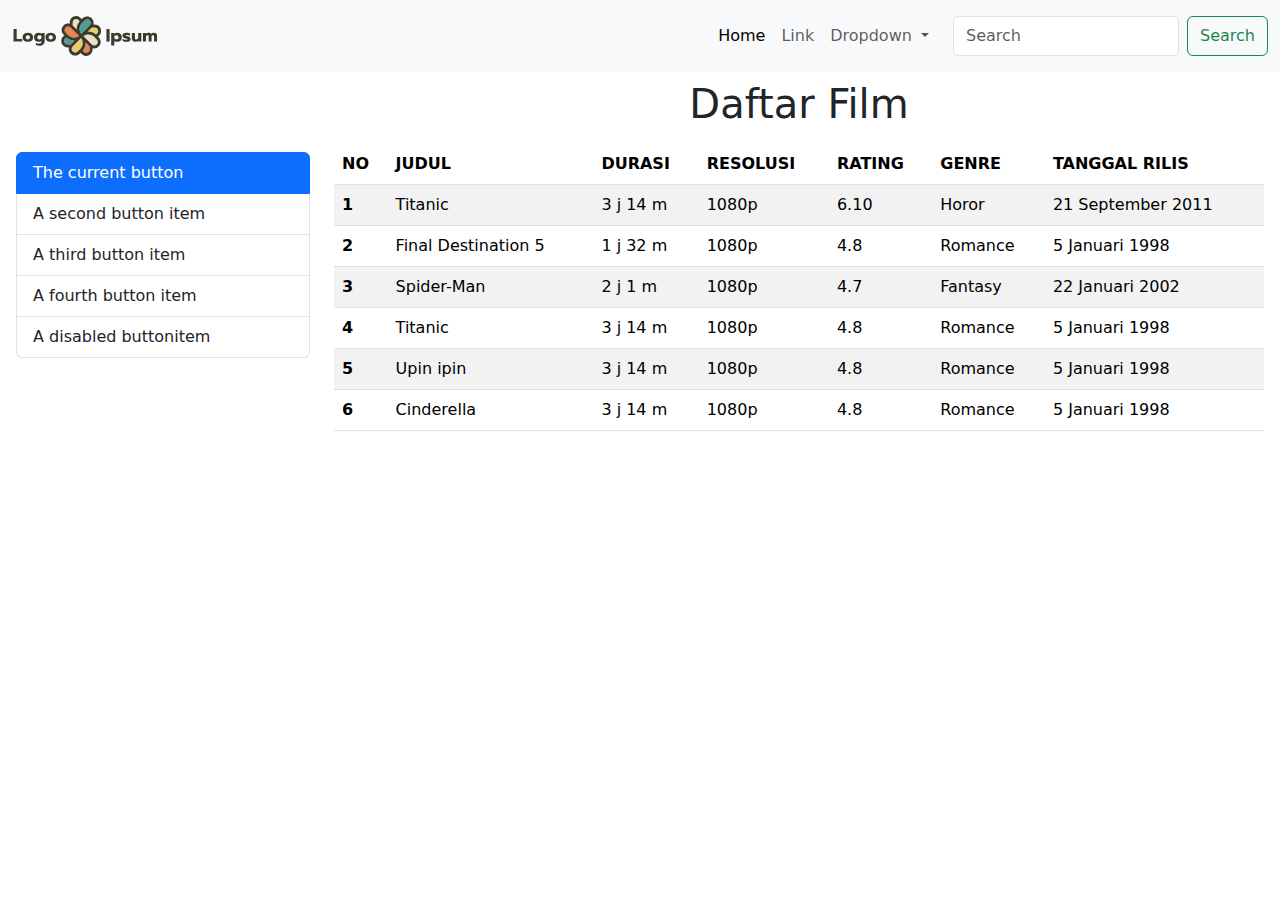
<file: Table-bs-1/index.html>
<!DOCTYPE html>
<html lang="en">

<head>
    <meta charset="UTF-8">
    <meta name="viewport" content="width=device-width, initial-scale=1.0">
    <title>Document</title>
    <!-- BOOSTRAP CSS -->
    <link rel="stylesheet" href="css/bootstrap.min.css">
    <!-- MY CSS -->
    <link rel="stylesheet" href="css/style.css">
</head>

<body>
    <nav class="navbar navbar-expand-lg bg-body-tertiary fixed-top">
        <div class="container-fluid">
            <a class="navbar-brand" href="#"><svg id="logo-25" width="147" height="46" viewBox="0 0 147 46" fill="none"
                    xmlns="http://www.w3.org/2000/svg">
                    <path fill-rule="evenodd" clip-rule="evenodd"
                        d="M72.6756 7.40747C74.0634 6.01977 76.3134 6.01977 77.7012 7.40747C79.089 8.79527 79.089 11.0453 77.7012 12.4331L69.2403 20.894C66.8111 17.6384 67.075 13.0082 70.032 10.0512L72.6756 7.40747Z"
                        class="ccompli1" fill="#4F9E91"></path>
                    <path fill-rule="evenodd" clip-rule="evenodd"
                        d="M84.771 26.4967C86.159 27.8844 86.159 30.1345 84.771 31.5222C83.384 32.91 81.1336 32.91 79.7458 31.5222L71.2849 23.0614C74.5405 20.6322 79.1707 20.896 82.1277 23.853L84.771 26.4967Z"
                        class="ccustom" fill="#EBE1C5"></path>
                    <path fill-rule="evenodd" clip-rule="evenodd"
                        d="M65.6821 38.5924C64.2944 39.9802 62.0443 39.9802 60.6566 38.5924C59.2688 37.2046 59.2688 34.9546 60.6566 33.5668L69.1174 25.106C71.5466 28.3616 71.2828 32.9918 68.3258 35.9487L65.6821 38.5924Z"
                        class="ccompli2" fill="#EBCC6E"></path>
                    <path fill-rule="evenodd" clip-rule="evenodd"
                        d="M53.5865 19.5032C52.1987 18.1154 52.1987 15.8654 53.5865 14.4776C54.9743 13.0898 57.2243 13.0898 58.6121 14.4776L67.073 22.9385C63.8174 25.3677 59.1871 25.1038 56.2302 22.1469L53.5865 19.5032Z"
                        class="ccustom" fill="#ED834E"></path>
                    <path fill-rule="evenodd" clip-rule="evenodd"
                        d="M70.7849 37.5562C72.8312 35.281 73.7823 32.3697 73.638 29.5033L77.7014 33.5667C77.7115 33.5768 77.7217 33.5869 77.7319 33.597V36.498C77.7319 38.4606 76.1409 40.0516 74.1783 40.0516C72.5842 40.0516 71.2353 39.002 70.7849 37.5562Z"
                        class="ccustom" fill="#ED834E"></path>
                    <path fill-rule="evenodd" clip-rule="evenodd"
                        d="M54.6226 24.6058C56.8977 26.6522 59.809 27.6033 62.6754 27.459L58.6121 31.5224C58.6019 31.5325 58.5918 31.5427 58.5818 31.5528H55.6808C53.7182 31.5529 52.1272 29.9618 52.1272 27.9992C52.1272 26.4052 53.1768 25.0562 54.6226 24.6058Z"
                        class="ccompli1" fill="#4F9E91"></path>
                    <path fill-rule="evenodd" clip-rule="evenodd"
                        d="M83.735 21.3942C81.4601 19.3478 78.5488 18.3967 75.6824 18.5409L79.7457 14.4776C79.7559 14.4675 79.7659 14.4573 79.776 14.4471H82.6771C84.64 14.4471 86.231 16.0382 86.231 18.0008C86.231 19.5949 85.181 20.9438 83.735 21.3942Z"
                        class="ccompli2" fill="#EBCC6E"></path>
                    <path fill-rule="evenodd" clip-rule="evenodd"
                        d="M67.573 8.44368C65.5266 10.7188 64.5756 13.6301 64.7198 16.4966L60.6565 12.4332C60.6463 12.4231 60.6362 12.413 60.626 12.4029V9.50188C60.626 7.53928 62.217 5.94818 64.1796 5.94818C65.7737 5.94818 67.1226 6.99788 67.573 8.44368Z"
                        class="ccustom" fill="#EBE1C5"></path>
                    <path fill-rule="evenodd" clip-rule="evenodd"
                        d="M64.1798 3.05701C60.6204 3.05701 57.7349 5.94251 57.7349 9.50191V10.7554C55.5935 10.1959 53.2203 10.7551 51.5422 12.4332C49.0253 14.9501 49.0253 19.0308 51.5422 21.5477L52.4285 22.434C50.5187 23.5526 49.2361 25.6261 49.2361 27.9992C49.2361 31.5586 52.1216 34.4441 55.681 34.4441H56.9344C56.3749 36.5855 56.9341 38.9587 58.6122 40.6367C61.1291 43.1536 65.2098 43.1536 67.7267 40.6367L70.3703 37.9931C72.7024 35.661 73.7916 32.5566 73.6379 29.5032L77.7014 33.5666C80.2183 36.0835 84.2991 36.0835 86.8161 33.5666C89.3331 31.0497 89.3331 26.969 86.8161 24.4522L85.9301 23.566C87.8391 22.4474 89.1221 20.3739 89.1221 18.0008C89.1221 14.4414 86.2361 11.5559 82.6771 11.5559H81.4236C81.9832 9.41441 81.4239 7.04121 79.7458 5.36311C77.229 2.84621 73.1483 2.84621 70.6314 5.36311L67.9877 8.00681C65.6556 10.3389 64.5664 13.4432 64.7201 16.4966L60.6567 12.4332C60.6465 12.4231 60.6364 12.413 60.6262 12.4029V9.50191C60.6262 7.53931 62.2172 5.94831 64.1798 5.94831C65.7739 5.94831 67.1228 6.99791 67.5732 8.44371C67.7067 8.29531 67.8448 8.14961 67.9876 8.00681L69.745 6.24941C68.6264 4.33961 66.5529 3.05701 64.1798 3.05701ZM79.7761 14.4472C79.766 14.4573 79.756 14.4675 79.7458 14.4776L75.6825 18.5409C78.549 18.3967 81.4602 19.3477 83.7351 21.3942C85.1811 20.9438 86.2311 19.5948 86.2311 18.0008C86.2311 16.0382 84.6401 14.4472 82.6771 14.4472H79.7761ZM58.5818 31.5528C58.5919 31.5426 58.602 31.5324 58.6122 31.5223L62.6755 27.4589C59.8091 27.6032 56.8979 26.6521 54.6228 24.6058C53.177 25.0562 52.1273 26.4051 52.1273 27.9992C52.1273 29.9618 53.7184 31.5528 55.681 31.5528H58.5818ZM54.512 24.5048C54.4017 24.4029 54.293 24.2984 54.1859 24.1913V24.1914C54.293 24.2985 54.4017 24.4029 54.512 24.5048ZM74.1783 42.943C71.8051 42.943 69.7316 41.6603 68.613 39.7505L70.3703 37.9931C70.5132 37.8503 70.6513 37.7046 70.7848 37.5562C71.2352 39.002 72.5841 40.0517 74.1783 40.0517C76.1409 40.0517 77.7319 38.4607 77.7319 36.4981V33.5971C78.5647 34.419 79.5657 34.9682 80.6232 35.2445V36.4981C80.6232 40.0575 77.7377 42.943 74.1783 42.943ZM77.7014 7.40751C76.3136 6.01981 74.0636 6.01981 72.6758 7.40751L70.0321 10.0512C67.0752 13.0082 66.8113 17.6384 69.2405 20.894L77.7014 12.4331C79.0892 11.0453 79.0892 8.79531 77.7014 7.40751ZM84.7711 31.5222C86.1591 30.1344 86.1591 27.8844 84.7711 26.4966L82.1277 23.8529C79.1708 20.896 74.5405 20.6321 71.2849 23.0613L79.7458 31.5222C81.1336 32.91 83.3841 32.91 84.7711 31.5222ZM65.6822 38.5923C64.2944 39.9801 62.0444 39.9801 60.6566 38.5923C59.2689 37.2045 59.2689 34.9545 60.6566 33.5667L69.1175 25.1058C71.5467 28.3614 71.2828 32.9917 68.3259 35.9486L65.6822 38.5923ZM53.5866 14.4776C52.1989 15.8654 52.1989 18.1154 53.5866 19.5032L56.2303 22.1469C59.1873 25.1038 63.8175 25.3677 67.0731 22.9385L58.6122 14.4776C57.2244 13.0899 54.9744 13.0899 53.5866 14.4776Z"
                        class="cneutral" fill="#3D3A2C"></path>
                    <path d="M1.53271 16.0898H4.69331V25.911H10.1217V28.5716H1.53271V16.0898Z" class="cneutral"
                        fill="#3D3A2C"></path>
                    <path
                        d="M15.8603 28.8395C14.8008 28.8395 13.8722 28.649 13.0746 28.2681C12.277 27.8752 11.658 27.3395 11.2175 26.661C10.789 25.9705 10.5747 25.1789 10.5747 24.286C10.5747 23.3932 10.789 22.6075 11.2175 21.929C11.658 21.2385 12.277 20.7028 13.0746 20.3219C13.8722 19.929 14.8008 19.7326 15.8603 19.7326C16.9198 19.7326 17.8483 19.929 18.6459 20.3219C19.4435 20.7028 20.0566 21.2385 20.4851 21.929C20.9256 22.6075 21.1458 23.3932 21.1458 24.286C21.1458 25.1789 20.9256 25.9705 20.4851 26.661C20.0566 27.3395 19.4435 27.8752 18.6459 28.2681C17.8483 28.649 16.9198 28.8395 15.8603 28.8395ZM15.8603 26.3931C16.4912 26.3931 16.9912 26.2086 17.3602 25.8396C17.7412 25.4586 17.9316 24.9408 17.9316 24.286C17.9316 23.6313 17.7412 23.1194 17.3602 22.7504C16.9912 22.3694 16.4912 22.179 15.8603 22.179C15.2293 22.179 14.7234 22.3694 14.3425 22.7504C13.9734 23.1194 13.7889 23.6313 13.7889 24.286C13.7889 24.9408 13.9734 25.4586 14.3425 25.8396C14.7234 26.2086 15.2293 26.3931 15.8603 26.3931Z"
                        class="cneutral" fill="#3D3A2C"></path>
                    <path
                        d="M27.0492 32.6787C26.4778 32.6787 25.9004 32.6251 25.3171 32.518C24.7457 32.4108 24.2516 32.268 23.835 32.0894V29.9109C24.7754 30.3156 25.8468 30.518 27.0492 30.518C27.9182 30.518 28.5432 30.3394 28.9241 29.9823C29.317 29.6252 29.5134 29.1014 29.5134 28.4109V27.8931C29.1682 28.1907 28.7396 28.4228 28.2277 28.5895C27.7277 28.7562 27.192 28.8395 26.6206 28.8395C25.7159 28.8395 24.9183 28.649 24.2278 28.2681C23.5374 27.8871 22.9957 27.3514 22.6029 26.661C22.2219 25.9705 22.0315 25.1789 22.0315 24.286C22.0315 23.3813 22.2219 22.5837 22.6029 21.8933C22.9838 21.2028 23.5195 20.673 24.21 20.304C24.9004 19.9231 25.6921 19.7326 26.5849 19.7326C27.8111 19.7326 28.8229 20.1076 29.6205 20.8576V20.0004H32.6562V27.9824C32.6562 29.4704 32.1978 30.6252 31.2812 31.4466C30.3765 32.268 28.9658 32.6787 27.0492 32.6787ZM27.4063 26.411C27.8944 26.411 28.3289 26.286 28.7098 26.036C29.0908 25.786 29.3586 25.4527 29.5134 25.036V23.5361C29.3467 23.1194 29.0729 22.792 28.692 22.5539C28.311 22.304 27.8825 22.179 27.4063 22.179C26.7635 22.179 26.2456 22.3694 25.8528 22.7504C25.4599 23.1194 25.2635 23.6253 25.2635 24.2682C25.2635 24.9229 25.4599 25.4467 25.8528 25.8396C26.2456 26.2205 26.7635 26.411 27.4063 26.411Z"
                        class="cneutral" fill="#3D3A2C"></path>
                    <path
                        d="M38.739 28.8395C37.6795 28.8395 36.751 28.649 35.9534 28.2681C35.1558 27.8752 34.5367 27.3395 34.0963 26.661C33.6677 25.9705 33.4534 25.1789 33.4534 24.286C33.4534 23.3932 33.6677 22.6075 34.0963 21.929C34.5367 21.2385 35.1558 20.7028 35.9534 20.3219C36.751 19.929 37.6795 19.7326 38.739 19.7326C39.7985 19.7326 40.727 19.929 41.5246 20.3219C42.3222 20.7028 42.9353 21.2385 43.3639 21.929C43.8043 22.6075 44.0246 23.3932 44.0246 24.286C44.0246 25.1789 43.8043 25.9705 43.3639 26.661C42.9353 27.3395 42.3222 27.8752 41.5246 28.2681C40.727 28.649 39.7985 28.8395 38.739 28.8395ZM38.739 26.3931C39.3699 26.3931 39.8699 26.2086 40.239 25.8396C40.6199 25.4586 40.8104 24.9408 40.8104 24.286C40.8104 23.6313 40.6199 23.1194 40.239 22.7504C39.8699 22.3694 39.3699 22.179 38.739 22.179C38.1081 22.179 37.6021 22.3694 37.2212 22.7504C36.8521 23.1194 36.6676 23.6313 36.6676 24.286C36.6676 24.9408 36.8521 25.4586 37.2212 25.8396C37.6021 26.2086 38.1081 26.3931 38.739 26.3931Z"
                        class="cneutral" fill="#3D3A2C"></path>
                    <path d="M94.4319 16.0898H97.5929V28.5716H94.4319V16.0898Z" class="cneutral" fill="#3D3A2C"></path>
                    <path
                        d="M99.1931 20.0004H102.229V20.8576C103.026 20.1076 104.038 19.7326 105.264 19.7326C106.157 19.7326 106.949 19.9231 107.639 20.304C108.33 20.673 108.865 21.2028 109.246 21.8933C109.627 22.5718 109.818 23.3635 109.818 24.2682C109.818 25.161 109.627 25.9586 109.246 26.661C108.865 27.3514 108.33 27.8871 107.639 28.2681C106.961 28.649 106.169 28.8395 105.264 28.8395C104.693 28.8395 104.145 28.7502 103.622 28.5716C103.11 28.405 102.681 28.1728 102.336 27.8752V32.4822H99.1931V20.0004ZM104.443 26.3931C105.086 26.3931 105.604 26.2027 105.996 25.8217C106.389 25.4408 106.586 24.9229 106.586 24.2682C106.586 23.6134 106.389 23.1016 105.996 22.7325C105.604 22.3516 105.086 22.1611 104.443 22.1611C103.967 22.1611 103.538 22.2861 103.157 22.5361C102.776 22.7742 102.503 23.1016 102.336 23.5182V25.036C102.503 25.4527 102.776 25.786 103.157 26.036C103.538 26.2741 103.967 26.3931 104.443 26.3931Z"
                        class="cneutral" fill="#3D3A2C"></path>
                    <path
                        d="M114.503 28.8395C113.813 28.8395 113.093 28.7681 112.343 28.6252C111.593 28.4943 110.997 28.3038 110.557 28.0538V25.7503C111.045 26.036 111.628 26.2741 112.307 26.4646C112.997 26.6431 113.628 26.7324 114.2 26.7324C114.616 26.7324 114.92 26.7026 115.11 26.6431C115.301 26.5836 115.396 26.4646 115.396 26.286C115.396 26.1431 115.331 26.03 115.2 25.9467C115.081 25.8515 114.854 25.7562 114.521 25.661C114.2 25.5539 113.825 25.4408 113.396 25.3217C112.67 25.1074 112.099 24.8872 111.682 24.661C111.265 24.4348 110.956 24.1491 110.753 23.8039C110.551 23.4587 110.45 23.0242 110.45 22.5004C110.45 21.5718 110.813 20.8814 111.539 20.429C112.277 19.9647 113.283 19.7326 114.557 19.7326C115.176 19.7326 115.825 19.7981 116.503 19.929C117.194 20.06 117.711 20.2326 118.057 20.4469V22.7147C117.7 22.4766 117.223 22.2801 116.628 22.1254C116.045 21.9706 115.497 21.8933 114.985 21.8933C114.581 21.8933 114.265 21.9349 114.039 22.0182C113.813 22.0897 113.7 22.2206 113.7 22.4111C113.7 22.5897 113.813 22.7266 114.039 22.8218C114.265 22.917 114.67 23.0361 115.253 23.1789C115.634 23.2742 115.795 23.3158 115.735 23.3039C116.497 23.5063 117.086 23.7325 117.503 23.9825C117.92 24.2325 118.211 24.5301 118.378 24.8753C118.557 25.2086 118.646 25.6372 118.646 26.161C118.646 26.9824 118.289 27.6371 117.575 28.1252C116.872 28.6014 115.848 28.8395 114.503 28.8395Z"
                        class="cneutral" fill="#3D3A2C"></path>
                    <path
                        d="M123.338 28.8395C122.16 28.8395 121.273 28.5121 120.678 27.8574C120.095 27.2026 119.803 26.3396 119.803 25.2682V20.0004H122.946V24.911C122.946 25.8991 123.392 26.3931 124.285 26.3931C124.69 26.3931 125.059 26.2979 125.392 26.1074C125.725 25.9169 125.999 25.6372 126.213 25.2682V20.0004H129.356V28.5716H126.321V27.6431C125.952 28.0359 125.505 28.3335 124.981 28.5359C124.458 28.7383 123.91 28.8395 123.338 28.8395Z"
                        class="cneutral" fill="#3D3A2C"></path>
                    <path
                        d="M130.965 20.0004H133.876V20.929C134.233 20.5481 134.644 20.2564 135.108 20.054C135.572 19.8397 136.066 19.7326 136.59 19.7326C137.233 19.7326 137.745 19.8278 138.126 20.0183C138.519 20.2088 138.834 20.4945 139.072 20.8754C139.429 20.5183 139.864 20.2385 140.376 20.0362C140.888 19.8338 141.406 19.7326 141.929 19.7326C143.06 19.7326 143.864 20.0243 144.34 20.6076C144.816 21.179 145.054 22.0063 145.054 23.0896V28.5716H142.054V23.5361C142.054 23.0599 141.965 22.7147 141.786 22.5004C141.608 22.2861 141.31 22.179 140.894 22.179C140.358 22.179 139.923 22.3694 139.59 22.7504C139.602 22.9527 139.608 23.2623 139.608 23.6789V28.5716H136.608V23.4111C136.608 22.9706 136.531 22.6551 136.376 22.4647C136.221 22.2742 135.947 22.179 135.555 22.179C134.947 22.179 134.424 22.5182 133.983 23.1968V28.5716H130.965V20.0004Z"
                        class="cneutral" fill="#3D3A2C"></path>
                </svg></a>
            <button class="navbar-toggler" type="button" data-bs-toggle="offcanvas" data-bs-target="#offcanvasNavbar"
                aria-controls="offcanvasNavbar" aria-label="Toggle navigation">
                <span class="navbar-toggler-icon"></span>
            </button>
            <div class="offcanvas offcanvas-end" tabindex="-1" id="offcanvasNavbar"
                aria-labelledby="offcanvasNavbarLabel">
                <div class="offcanvas-header">
                    <h5 class="offcanvas-title" id="offcanvasNavbarLabel">Offcanvas</h5>
                    <button type="button" class="btn-close" data-bs-dismiss="offcanvas" aria-label="Close"></button>
                </div>
                <div class="offcanvas-body">
                    <ul class="navbar-nav justify-content-end flex-grow-1 pe-3">
                        <li class="nav-item">
                            <a class="nav-link active" aria-current="page" href="#">Home</a>
                        </li>
                        <li class="nav-item">
                            <a class="nav-link" href="#">Link</a>
                        </li>
                        <li class="nav-item dropdown">
                            <a class="nav-link dropdown-toggle" href="#" role="button" data-bs-toggle="dropdown"
                                aria-expanded="false">
                                Dropdown
                            </a>
                            <ul class="dropdown-menu">
                                <li><a class="dropdown-item" href="#">Action</a></li>
                                <li><a class="dropdown-item" href="#">Another action</a></li>
                                <li>
                                    <hr class="dropdown-divider">
                                </li>
                                <li><a class="dropdown-item" href="#">Something else here</a></li>
                            </ul>
                        </li>
                    </ul>
                    <form class="d-flex" role="search">
                        <input class="form-control me-2" type="search" placeholder="Search" aria-label="Search">
                        <button class="btn btn-outline-success" type="submit">Search</button>
                    </form>
                </div>
            </div>
        </div>
    </nav>
    <div class="container-md-12 px-3 spacer">
        <div class="row d-flex align-items-center">
            <div class="col-md-3 align-self-start list-top">
                <div class="list-group">
                    <button type="button" class="list-group-item list-group-item-action active" aria-current="true">
                        The current button
                    </button>
                    <button type="button" class="list-group-item list-group-item-action">A second button item</button>
                    <button type="button" class="list-group-item list-group-item-action">A third button item</button>
                    <button type="button" class="list-group-item list-group-item-action">A fourth button item</button>
                    <button type="button" class="list-group-item list-group-item-action">A disabled buttonitem</button>
                </div>
            </div>
            <div class="col-md-9">
                <h1 class="text-center mb-3">Daftar Film</h1>
                <div class="row ">
                    <div class="col">
                        <table class="table table-striped">
                            <thead>
                              <tr>
                                <th scope="col">NO</th>
                                <th scope="col">JUDUL</th>
                                <th scope="col">DURASI</th>
                                <th scope="col">RESOLUSI</th>
                                <th scope="col">RATING</th>
                                <th scope="col">GENRE</th>
                                <th scope="col">TANGGAL RILIS</th>
                              </tr>
                            </thead>
                            <tbody>
                              <tr>
                                <th scope="row">1</th>
                                <td>Titanic</td>
                                <td>3 j 14 m</td>
                                <td>1080p</td>
                                <td>6.10</td>
                                <td>Horor</td>
                                <td>21 September 2011</td>
                              </tr><tr>
                                <th scope="row">2</th>
                                <td>Final Destination 5</td>
                                <td>1 j 32 m</td>
                                <td>1080p</td>
                                <td>4.8</td>
                                <td>Romance</td>
                                <td>5 Januari 1998</td>
                              </tr><tr>
                                <th scope="row">3</th>
                                <td>Spider-Man</td>
                                <td>2 j 1 m</td>
                                <td>1080p</td>
                                <td>4.7</td>
                                <td>Fantasy</td>
                                <td>22 Januari 2002</td>
                              </tr><tr>
                                <th scope="row">4</th>
                                <td>Titanic</td>
                                <td>3 j 14 m</td>
                                <td>1080p</td>
                                <td>4.8</td>
                                <td>Romance</td>
                                <td>5 Januari 1998</td>
                              </tr><tr>
                                <th scope="row">5</th>
                                <td>Upin ipin</td>
                                <td>3 j 14 m</td>
                                <td>1080p</td>
                                <td>4.8</td>
                                <td>Romance</td>
                                <td>5 Januari 1998</td>
                              </tr><tr>
                                <th scope="row">6</th>
                                <td>Cinderella</td>
                                <td>3 j 14 m</td>
                                <td>1080p</td>
                                <td>4.8</td>
                                <td>Romance</td>
                                <td>5 Januari 1998</td>
                              </tr>
                            </tbody>
                          </table>     
                    </div>
                </div>
                <script src="js/bootstrap.bundle.min.js"></script>
</body>

</html>
</file>
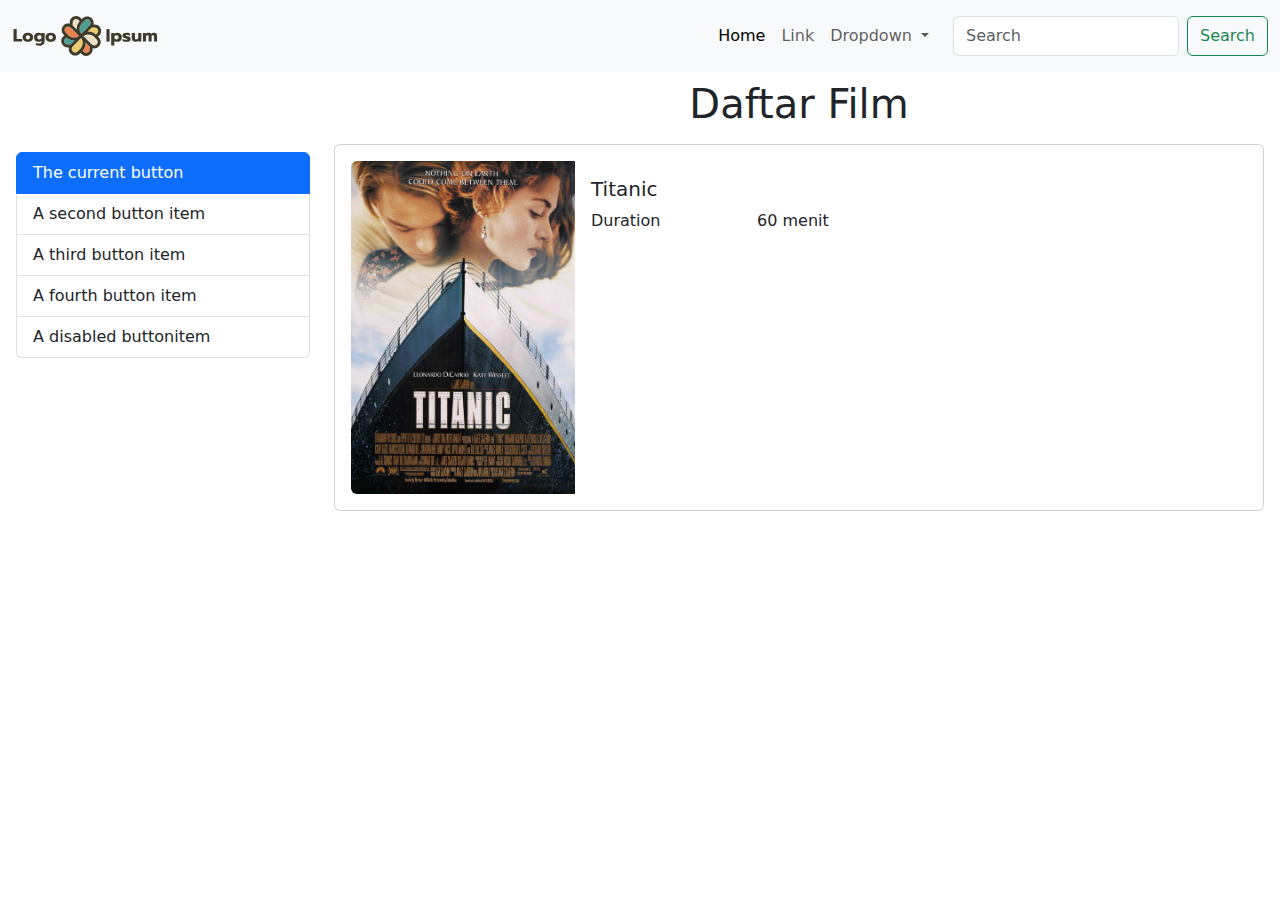
<file: Tampilan-bs-1/index.html>
<!DOCTYPE html>
<html lang="en">

<head>
    <meta charset="UTF-8">
    <meta name="viewport" content="width=device-width, initial-scale=1.0">
    <title>Document</title>
    <!-- BOOSTRAP CSS -->
    <link rel="stylesheet" href="css/bootstrap.min.css">
    <!-- MY CSS -->
    <link rel="stylesheet" href="css/style.css">
</head>

<body>
    <nav class="navbar navbar-expand-lg bg-body-tertiary fixed-top">
        <div class="container-fluid">
            <a class="navbar-brand" href="#"><svg id="logo-25" width="147" height="46" viewBox="0 0 147 46" fill="none"
                    xmlns="http://www.w3.org/2000/svg">
                    <path fill-rule="evenodd" clip-rule="evenodd"
                        d="M72.6756 7.40747C74.0634 6.01977 76.3134 6.01977 77.7012 7.40747C79.089 8.79527 79.089 11.0453 77.7012 12.4331L69.2403 20.894C66.8111 17.6384 67.075 13.0082 70.032 10.0512L72.6756 7.40747Z"
                        class="ccompli1" fill="#4F9E91"></path>
                    <path fill-rule="evenodd" clip-rule="evenodd"
                        d="M84.771 26.4967C86.159 27.8844 86.159 30.1345 84.771 31.5222C83.384 32.91 81.1336 32.91 79.7458 31.5222L71.2849 23.0614C74.5405 20.6322 79.1707 20.896 82.1277 23.853L84.771 26.4967Z"
                        class="ccustom" fill="#EBE1C5"></path>
                    <path fill-rule="evenodd" clip-rule="evenodd"
                        d="M65.6821 38.5924C64.2944 39.9802 62.0443 39.9802 60.6566 38.5924C59.2688 37.2046 59.2688 34.9546 60.6566 33.5668L69.1174 25.106C71.5466 28.3616 71.2828 32.9918 68.3258 35.9487L65.6821 38.5924Z"
                        class="ccompli2" fill="#EBCC6E"></path>
                    <path fill-rule="evenodd" clip-rule="evenodd"
                        d="M53.5865 19.5032C52.1987 18.1154 52.1987 15.8654 53.5865 14.4776C54.9743 13.0898 57.2243 13.0898 58.6121 14.4776L67.073 22.9385C63.8174 25.3677 59.1871 25.1038 56.2302 22.1469L53.5865 19.5032Z"
                        class="ccustom" fill="#ED834E"></path>
                    <path fill-rule="evenodd" clip-rule="evenodd"
                        d="M70.7849 37.5562C72.8312 35.281 73.7823 32.3697 73.638 29.5033L77.7014 33.5667C77.7115 33.5768 77.7217 33.5869 77.7319 33.597V36.498C77.7319 38.4606 76.1409 40.0516 74.1783 40.0516C72.5842 40.0516 71.2353 39.002 70.7849 37.5562Z"
                        class="ccustom" fill="#ED834E"></path>
                    <path fill-rule="evenodd" clip-rule="evenodd"
                        d="M54.6226 24.6058C56.8977 26.6522 59.809 27.6033 62.6754 27.459L58.6121 31.5224C58.6019 31.5325 58.5918 31.5427 58.5818 31.5528H55.6808C53.7182 31.5529 52.1272 29.9618 52.1272 27.9992C52.1272 26.4052 53.1768 25.0562 54.6226 24.6058Z"
                        class="ccompli1" fill="#4F9E91"></path>
                    <path fill-rule="evenodd" clip-rule="evenodd"
                        d="M83.735 21.3942C81.4601 19.3478 78.5488 18.3967 75.6824 18.5409L79.7457 14.4776C79.7559 14.4675 79.7659 14.4573 79.776 14.4471H82.6771C84.64 14.4471 86.231 16.0382 86.231 18.0008C86.231 19.5949 85.181 20.9438 83.735 21.3942Z"
                        class="ccompli2" fill="#EBCC6E"></path>
                    <path fill-rule="evenodd" clip-rule="evenodd"
                        d="M67.573 8.44368C65.5266 10.7188 64.5756 13.6301 64.7198 16.4966L60.6565 12.4332C60.6463 12.4231 60.6362 12.413 60.626 12.4029V9.50188C60.626 7.53928 62.217 5.94818 64.1796 5.94818C65.7737 5.94818 67.1226 6.99788 67.573 8.44368Z"
                        class="ccustom" fill="#EBE1C5"></path>
                    <path fill-rule="evenodd" clip-rule="evenodd"
                        d="M64.1798 3.05701C60.6204 3.05701 57.7349 5.94251 57.7349 9.50191V10.7554C55.5935 10.1959 53.2203 10.7551 51.5422 12.4332C49.0253 14.9501 49.0253 19.0308 51.5422 21.5477L52.4285 22.434C50.5187 23.5526 49.2361 25.6261 49.2361 27.9992C49.2361 31.5586 52.1216 34.4441 55.681 34.4441H56.9344C56.3749 36.5855 56.9341 38.9587 58.6122 40.6367C61.1291 43.1536 65.2098 43.1536 67.7267 40.6367L70.3703 37.9931C72.7024 35.661 73.7916 32.5566 73.6379 29.5032L77.7014 33.5666C80.2183 36.0835 84.2991 36.0835 86.8161 33.5666C89.3331 31.0497 89.3331 26.969 86.8161 24.4522L85.9301 23.566C87.8391 22.4474 89.1221 20.3739 89.1221 18.0008C89.1221 14.4414 86.2361 11.5559 82.6771 11.5559H81.4236C81.9832 9.41441 81.4239 7.04121 79.7458 5.36311C77.229 2.84621 73.1483 2.84621 70.6314 5.36311L67.9877 8.00681C65.6556 10.3389 64.5664 13.4432 64.7201 16.4966L60.6567 12.4332C60.6465 12.4231 60.6364 12.413 60.6262 12.4029V9.50191C60.6262 7.53931 62.2172 5.94831 64.1798 5.94831C65.7739 5.94831 67.1228 6.99791 67.5732 8.44371C67.7067 8.29531 67.8448 8.14961 67.9876 8.00681L69.745 6.24941C68.6264 4.33961 66.5529 3.05701 64.1798 3.05701ZM79.7761 14.4472C79.766 14.4573 79.756 14.4675 79.7458 14.4776L75.6825 18.5409C78.549 18.3967 81.4602 19.3477 83.7351 21.3942C85.1811 20.9438 86.2311 19.5948 86.2311 18.0008C86.2311 16.0382 84.6401 14.4472 82.6771 14.4472H79.7761ZM58.5818 31.5528C58.5919 31.5426 58.602 31.5324 58.6122 31.5223L62.6755 27.4589C59.8091 27.6032 56.8979 26.6521 54.6228 24.6058C53.177 25.0562 52.1273 26.4051 52.1273 27.9992C52.1273 29.9618 53.7184 31.5528 55.681 31.5528H58.5818ZM54.512 24.5048C54.4017 24.4029 54.293 24.2984 54.1859 24.1913V24.1914C54.293 24.2985 54.4017 24.4029 54.512 24.5048ZM74.1783 42.943C71.8051 42.943 69.7316 41.6603 68.613 39.7505L70.3703 37.9931C70.5132 37.8503 70.6513 37.7046 70.7848 37.5562C71.2352 39.002 72.5841 40.0517 74.1783 40.0517C76.1409 40.0517 77.7319 38.4607 77.7319 36.4981V33.5971C78.5647 34.419 79.5657 34.9682 80.6232 35.2445V36.4981C80.6232 40.0575 77.7377 42.943 74.1783 42.943ZM77.7014 7.40751C76.3136 6.01981 74.0636 6.01981 72.6758 7.40751L70.0321 10.0512C67.0752 13.0082 66.8113 17.6384 69.2405 20.894L77.7014 12.4331C79.0892 11.0453 79.0892 8.79531 77.7014 7.40751ZM84.7711 31.5222C86.1591 30.1344 86.1591 27.8844 84.7711 26.4966L82.1277 23.8529C79.1708 20.896 74.5405 20.6321 71.2849 23.0613L79.7458 31.5222C81.1336 32.91 83.3841 32.91 84.7711 31.5222ZM65.6822 38.5923C64.2944 39.9801 62.0444 39.9801 60.6566 38.5923C59.2689 37.2045 59.2689 34.9545 60.6566 33.5667L69.1175 25.1058C71.5467 28.3614 71.2828 32.9917 68.3259 35.9486L65.6822 38.5923ZM53.5866 14.4776C52.1989 15.8654 52.1989 18.1154 53.5866 19.5032L56.2303 22.1469C59.1873 25.1038 63.8175 25.3677 67.0731 22.9385L58.6122 14.4776C57.2244 13.0899 54.9744 13.0899 53.5866 14.4776Z"
                        class="cneutral" fill="#3D3A2C"></path>
                    <path d="M1.53271 16.0898H4.69331V25.911H10.1217V28.5716H1.53271V16.0898Z" class="cneutral"
                        fill="#3D3A2C"></path>
                    <path
                        d="M15.8603 28.8395C14.8008 28.8395 13.8722 28.649 13.0746 28.2681C12.277 27.8752 11.658 27.3395 11.2175 26.661C10.789 25.9705 10.5747 25.1789 10.5747 24.286C10.5747 23.3932 10.789 22.6075 11.2175 21.929C11.658 21.2385 12.277 20.7028 13.0746 20.3219C13.8722 19.929 14.8008 19.7326 15.8603 19.7326C16.9198 19.7326 17.8483 19.929 18.6459 20.3219C19.4435 20.7028 20.0566 21.2385 20.4851 21.929C20.9256 22.6075 21.1458 23.3932 21.1458 24.286C21.1458 25.1789 20.9256 25.9705 20.4851 26.661C20.0566 27.3395 19.4435 27.8752 18.6459 28.2681C17.8483 28.649 16.9198 28.8395 15.8603 28.8395ZM15.8603 26.3931C16.4912 26.3931 16.9912 26.2086 17.3602 25.8396C17.7412 25.4586 17.9316 24.9408 17.9316 24.286C17.9316 23.6313 17.7412 23.1194 17.3602 22.7504C16.9912 22.3694 16.4912 22.179 15.8603 22.179C15.2293 22.179 14.7234 22.3694 14.3425 22.7504C13.9734 23.1194 13.7889 23.6313 13.7889 24.286C13.7889 24.9408 13.9734 25.4586 14.3425 25.8396C14.7234 26.2086 15.2293 26.3931 15.8603 26.3931Z"
                        class="cneutral" fill="#3D3A2C"></path>
                    <path
                        d="M27.0492 32.6787C26.4778 32.6787 25.9004 32.6251 25.3171 32.518C24.7457 32.4108 24.2516 32.268 23.835 32.0894V29.9109C24.7754 30.3156 25.8468 30.518 27.0492 30.518C27.9182 30.518 28.5432 30.3394 28.9241 29.9823C29.317 29.6252 29.5134 29.1014 29.5134 28.4109V27.8931C29.1682 28.1907 28.7396 28.4228 28.2277 28.5895C27.7277 28.7562 27.192 28.8395 26.6206 28.8395C25.7159 28.8395 24.9183 28.649 24.2278 28.2681C23.5374 27.8871 22.9957 27.3514 22.6029 26.661C22.2219 25.9705 22.0315 25.1789 22.0315 24.286C22.0315 23.3813 22.2219 22.5837 22.6029 21.8933C22.9838 21.2028 23.5195 20.673 24.21 20.304C24.9004 19.9231 25.6921 19.7326 26.5849 19.7326C27.8111 19.7326 28.8229 20.1076 29.6205 20.8576V20.0004H32.6562V27.9824C32.6562 29.4704 32.1978 30.6252 31.2812 31.4466C30.3765 32.268 28.9658 32.6787 27.0492 32.6787ZM27.4063 26.411C27.8944 26.411 28.3289 26.286 28.7098 26.036C29.0908 25.786 29.3586 25.4527 29.5134 25.036V23.5361C29.3467 23.1194 29.0729 22.792 28.692 22.5539C28.311 22.304 27.8825 22.179 27.4063 22.179C26.7635 22.179 26.2456 22.3694 25.8528 22.7504C25.4599 23.1194 25.2635 23.6253 25.2635 24.2682C25.2635 24.9229 25.4599 25.4467 25.8528 25.8396C26.2456 26.2205 26.7635 26.411 27.4063 26.411Z"
                        class="cneutral" fill="#3D3A2C"></path>
                    <path
                        d="M38.739 28.8395C37.6795 28.8395 36.751 28.649 35.9534 28.2681C35.1558 27.8752 34.5367 27.3395 34.0963 26.661C33.6677 25.9705 33.4534 25.1789 33.4534 24.286C33.4534 23.3932 33.6677 22.6075 34.0963 21.929C34.5367 21.2385 35.1558 20.7028 35.9534 20.3219C36.751 19.929 37.6795 19.7326 38.739 19.7326C39.7985 19.7326 40.727 19.929 41.5246 20.3219C42.3222 20.7028 42.9353 21.2385 43.3639 21.929C43.8043 22.6075 44.0246 23.3932 44.0246 24.286C44.0246 25.1789 43.8043 25.9705 43.3639 26.661C42.9353 27.3395 42.3222 27.8752 41.5246 28.2681C40.727 28.649 39.7985 28.8395 38.739 28.8395ZM38.739 26.3931C39.3699 26.3931 39.8699 26.2086 40.239 25.8396C40.6199 25.4586 40.8104 24.9408 40.8104 24.286C40.8104 23.6313 40.6199 23.1194 40.239 22.7504C39.8699 22.3694 39.3699 22.179 38.739 22.179C38.1081 22.179 37.6021 22.3694 37.2212 22.7504C36.8521 23.1194 36.6676 23.6313 36.6676 24.286C36.6676 24.9408 36.8521 25.4586 37.2212 25.8396C37.6021 26.2086 38.1081 26.3931 38.739 26.3931Z"
                        class="cneutral" fill="#3D3A2C"></path>
                    <path d="M94.4319 16.0898H97.5929V28.5716H94.4319V16.0898Z" class="cneutral" fill="#3D3A2C"></path>
                    <path
                        d="M99.1931 20.0004H102.229V20.8576C103.026 20.1076 104.038 19.7326 105.264 19.7326C106.157 19.7326 106.949 19.9231 107.639 20.304C108.33 20.673 108.865 21.2028 109.246 21.8933C109.627 22.5718 109.818 23.3635 109.818 24.2682C109.818 25.161 109.627 25.9586 109.246 26.661C108.865 27.3514 108.33 27.8871 107.639 28.2681C106.961 28.649 106.169 28.8395 105.264 28.8395C104.693 28.8395 104.145 28.7502 103.622 28.5716C103.11 28.405 102.681 28.1728 102.336 27.8752V32.4822H99.1931V20.0004ZM104.443 26.3931C105.086 26.3931 105.604 26.2027 105.996 25.8217C106.389 25.4408 106.586 24.9229 106.586 24.2682C106.586 23.6134 106.389 23.1016 105.996 22.7325C105.604 22.3516 105.086 22.1611 104.443 22.1611C103.967 22.1611 103.538 22.2861 103.157 22.5361C102.776 22.7742 102.503 23.1016 102.336 23.5182V25.036C102.503 25.4527 102.776 25.786 103.157 26.036C103.538 26.2741 103.967 26.3931 104.443 26.3931Z"
                        class="cneutral" fill="#3D3A2C"></path>
                    <path
                        d="M114.503 28.8395C113.813 28.8395 113.093 28.7681 112.343 28.6252C111.593 28.4943 110.997 28.3038 110.557 28.0538V25.7503C111.045 26.036 111.628 26.2741 112.307 26.4646C112.997 26.6431 113.628 26.7324 114.2 26.7324C114.616 26.7324 114.92 26.7026 115.11 26.6431C115.301 26.5836 115.396 26.4646 115.396 26.286C115.396 26.1431 115.331 26.03 115.2 25.9467C115.081 25.8515 114.854 25.7562 114.521 25.661C114.2 25.5539 113.825 25.4408 113.396 25.3217C112.67 25.1074 112.099 24.8872 111.682 24.661C111.265 24.4348 110.956 24.1491 110.753 23.8039C110.551 23.4587 110.45 23.0242 110.45 22.5004C110.45 21.5718 110.813 20.8814 111.539 20.429C112.277 19.9647 113.283 19.7326 114.557 19.7326C115.176 19.7326 115.825 19.7981 116.503 19.929C117.194 20.06 117.711 20.2326 118.057 20.4469V22.7147C117.7 22.4766 117.223 22.2801 116.628 22.1254C116.045 21.9706 115.497 21.8933 114.985 21.8933C114.581 21.8933 114.265 21.9349 114.039 22.0182C113.813 22.0897 113.7 22.2206 113.7 22.4111C113.7 22.5897 113.813 22.7266 114.039 22.8218C114.265 22.917 114.67 23.0361 115.253 23.1789C115.634 23.2742 115.795 23.3158 115.735 23.3039C116.497 23.5063 117.086 23.7325 117.503 23.9825C117.92 24.2325 118.211 24.5301 118.378 24.8753C118.557 25.2086 118.646 25.6372 118.646 26.161C118.646 26.9824 118.289 27.6371 117.575 28.1252C116.872 28.6014 115.848 28.8395 114.503 28.8395Z"
                        class="cneutral" fill="#3D3A2C"></path>
                    <path
                        d="M123.338 28.8395C122.16 28.8395 121.273 28.5121 120.678 27.8574C120.095 27.2026 119.803 26.3396 119.803 25.2682V20.0004H122.946V24.911C122.946 25.8991 123.392 26.3931 124.285 26.3931C124.69 26.3931 125.059 26.2979 125.392 26.1074C125.725 25.9169 125.999 25.6372 126.213 25.2682V20.0004H129.356V28.5716H126.321V27.6431C125.952 28.0359 125.505 28.3335 124.981 28.5359C124.458 28.7383 123.91 28.8395 123.338 28.8395Z"
                        class="cneutral" fill="#3D3A2C"></path>
                    <path
                        d="M130.965 20.0004H133.876V20.929C134.233 20.5481 134.644 20.2564 135.108 20.054C135.572 19.8397 136.066 19.7326 136.59 19.7326C137.233 19.7326 137.745 19.8278 138.126 20.0183C138.519 20.2088 138.834 20.4945 139.072 20.8754C139.429 20.5183 139.864 20.2385 140.376 20.0362C140.888 19.8338 141.406 19.7326 141.929 19.7326C143.06 19.7326 143.864 20.0243 144.34 20.6076C144.816 21.179 145.054 22.0063 145.054 23.0896V28.5716H142.054V23.5361C142.054 23.0599 141.965 22.7147 141.786 22.5004C141.608 22.2861 141.31 22.179 140.894 22.179C140.358 22.179 139.923 22.3694 139.59 22.7504C139.602 22.9527 139.608 23.2623 139.608 23.6789V28.5716H136.608V23.4111C136.608 22.9706 136.531 22.6551 136.376 22.4647C136.221 22.2742 135.947 22.179 135.555 22.179C134.947 22.179 134.424 22.5182 133.983 23.1968V28.5716H130.965V20.0004Z"
                        class="cneutral" fill="#3D3A2C"></path>
                </svg></a>
            <button class="navbar-toggler" type="button" data-bs-toggle="offcanvas" data-bs-target="#offcanvasNavbar"
                aria-controls="offcanvasNavbar" aria-label="Toggle navigation">
                <span class="navbar-toggler-icon"></span>
            </button>
            <div class="offcanvas offcanvas-end" tabindex="-1" id="offcanvasNavbar"
                aria-labelledby="offcanvasNavbarLabel">
                <div class="offcanvas-header">
                    <h5 class="offcanvas-title" id="offcanvasNavbarLabel">Offcanvas</h5>
                    <button type="button" class="btn-close" data-bs-dismiss="offcanvas" aria-label="Close"></button>
                </div>
                <div class="offcanvas-body">
                    <ul class="navbar-nav justify-content-end flex-grow-1 pe-3">
                        <li class="nav-item">
                            <a class="nav-link active" aria-current="page" href="#">Home</a>
                        </li>
                        <li class="nav-item">
                            <a class="nav-link" href="#">Link</a>
                        </li>
                        <li class="nav-item dropdown">
                            <a class="nav-link dropdown-toggle" href="#" role="button" data-bs-toggle="dropdown"
                                aria-expanded="false">
                                Dropdown
                            </a>
                            <ul class="dropdown-menu">
                                <li><a class="dropdown-item" href="#">Action</a></li>
                                <li><a class="dropdown-item" href="#">Another action</a></li>
                                <li>
                                    <hr class="dropdown-divider">
                                </li>
                                <li><a class="dropdown-item" href="#">Something else here</a></li>
                            </ul>
                        </li>
                    </ul>
                    <form class="d-flex" role="search">
                        <input class="form-control me-2" type="search" placeholder="Search" aria-label="Search">
                        <button class="btn btn-outline-success" type="submit">Search</button>
                    </form>
                </div>
            </div>
        </div>
    </nav>
    <div class="container-md-12 px-3 spacer">
        <div class="row d-flex align-items-center">
            <div class="col-md-3 align-self-start list-top">
                <div class="list-group">
                    <button type="button" class="list-group-item list-group-item-action active" aria-current="true">
                        The current button
                    </button>
                    <button type="button" class="list-group-item list-group-item-action">A second button item</button>
                    <button type="button" class="list-group-item list-group-item-action">A third button item</button>
                    <button type="button" class="list-group-item list-group-item-action">A fourth button item</button>
                    <button type="button" class="list-group-item list-group-item-action">A disabled buttonitem</button>
                </div>
            </div>
            <div class="col-md-9">
                <h1 class="text-center mb-3">Daftar Film</h1>
                <div class="row ">
                    <div class="col">
                        <div class="card">
                            <div class="card-body">
                                <div style="max-width: 100%;">
                                    <div class="row g-0">
                                        <div class="col-md-3">
                                            <img src="TITANIC.webp" class="img-fluid rounded-start" alt="...">
                                        </div>
                                        <div class="col">
                                            <div class="card-body">
                                                <h5 class="card-title">Titanic</h5>
                                                <div class="row">
                                                    <div class="col-3">
                                                        <label class="form-label">Duration</label>
                                                    </div>
                                                    <div class="col-9">
                                                        60 menit
                                                    </div>
                                                </div>
                                            </div>
                                        </div>
                                    </div>
                                </div>
                            </div>
                        </div>
                    </div>
                </div>
                <script src="js/bootstrap.bundle.min.js"></script>
</body>

</html>
</file>
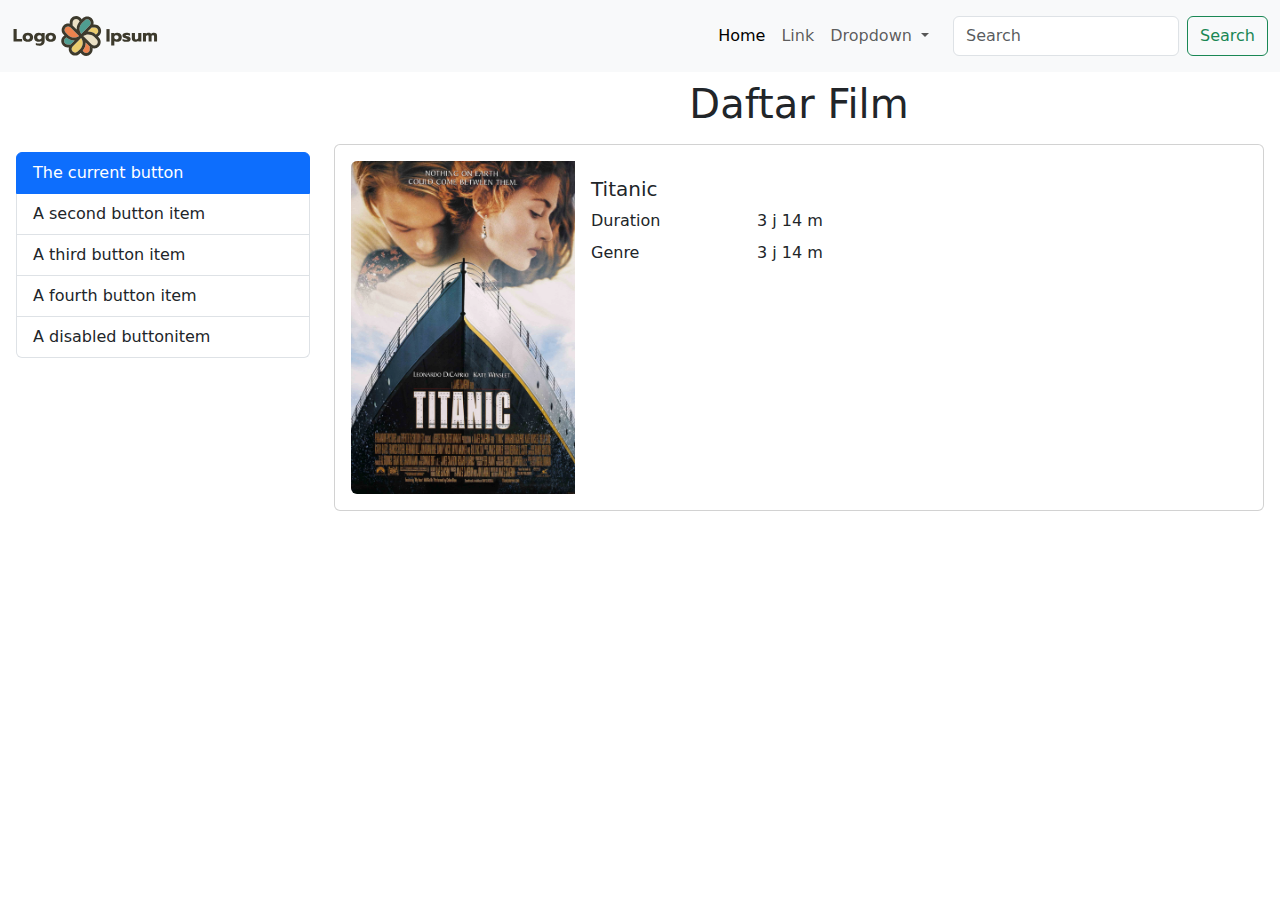
<file: BOOSTRAP-MODE/Tampilan-bs-1/index.html>
<!DOCTYPE html>
<html lang="en">

<head>
    <meta charset="UTF-8">
    <meta name="viewport" content="width=device-width, initial-scale=1.0">
    <title>Document</title>
    <!-- BOOSTRAP CSS -->
    <link rel="stylesheet" href="css/bootstrap.min.css">
    <!-- MY CSS -->
    <link rel="stylesheet" href="css/style.css">
</head>

<body>
    <nav class="navbar navbar-expand-lg bg-body-tertiary fixed-top">
        <div class="container-fluid">
            <a class="navbar-brand" href="#"><svg id="logo-25" width="147" height="46" viewBox="0 0 147 46" fill="none"
                    xmlns="http://www.w3.org/2000/svg">
                    <path fill-rule="evenodd" clip-rule="evenodd"
                        d="M72.6756 7.40747C74.0634 6.01977 76.3134 6.01977 77.7012 7.40747C79.089 8.79527 79.089 11.0453 77.7012 12.4331L69.2403 20.894C66.8111 17.6384 67.075 13.0082 70.032 10.0512L72.6756 7.40747Z"
                        class="ccompli1" fill="#4F9E91"></path>
                    <path fill-rule="evenodd" clip-rule="evenodd"
                        d="M84.771 26.4967C86.159 27.8844 86.159 30.1345 84.771 31.5222C83.384 32.91 81.1336 32.91 79.7458 31.5222L71.2849 23.0614C74.5405 20.6322 79.1707 20.896 82.1277 23.853L84.771 26.4967Z"
                        class="ccustom" fill="#EBE1C5"></path>
                    <path fill-rule="evenodd" clip-rule="evenodd"
                        d="M65.6821 38.5924C64.2944 39.9802 62.0443 39.9802 60.6566 38.5924C59.2688 37.2046 59.2688 34.9546 60.6566 33.5668L69.1174 25.106C71.5466 28.3616 71.2828 32.9918 68.3258 35.9487L65.6821 38.5924Z"
                        class="ccompli2" fill="#EBCC6E"></path>
                    <path fill-rule="evenodd" clip-rule="evenodd"
                        d="M53.5865 19.5032C52.1987 18.1154 52.1987 15.8654 53.5865 14.4776C54.9743 13.0898 57.2243 13.0898 58.6121 14.4776L67.073 22.9385C63.8174 25.3677 59.1871 25.1038 56.2302 22.1469L53.5865 19.5032Z"
                        class="ccustom" fill="#ED834E"></path>
                    <path fill-rule="evenodd" clip-rule="evenodd"
                        d="M70.7849 37.5562C72.8312 35.281 73.7823 32.3697 73.638 29.5033L77.7014 33.5667C77.7115 33.5768 77.7217 33.5869 77.7319 33.597V36.498C77.7319 38.4606 76.1409 40.0516 74.1783 40.0516C72.5842 40.0516 71.2353 39.002 70.7849 37.5562Z"
                        class="ccustom" fill="#ED834E"></path>
                    <path fill-rule="evenodd" clip-rule="evenodd"
                        d="M54.6226 24.6058C56.8977 26.6522 59.809 27.6033 62.6754 27.459L58.6121 31.5224C58.6019 31.5325 58.5918 31.5427 58.5818 31.5528H55.6808C53.7182 31.5529 52.1272 29.9618 52.1272 27.9992C52.1272 26.4052 53.1768 25.0562 54.6226 24.6058Z"
                        class="ccompli1" fill="#4F9E91"></path>
                    <path fill-rule="evenodd" clip-rule="evenodd"
                        d="M83.735 21.3942C81.4601 19.3478 78.5488 18.3967 75.6824 18.5409L79.7457 14.4776C79.7559 14.4675 79.7659 14.4573 79.776 14.4471H82.6771C84.64 14.4471 86.231 16.0382 86.231 18.0008C86.231 19.5949 85.181 20.9438 83.735 21.3942Z"
                        class="ccompli2" fill="#EBCC6E"></path>
                    <path fill-rule="evenodd" clip-rule="evenodd"
                        d="M67.573 8.44368C65.5266 10.7188 64.5756 13.6301 64.7198 16.4966L60.6565 12.4332C60.6463 12.4231 60.6362 12.413 60.626 12.4029V9.50188C60.626 7.53928 62.217 5.94818 64.1796 5.94818C65.7737 5.94818 67.1226 6.99788 67.573 8.44368Z"
                        class="ccustom" fill="#EBE1C5"></path>
                    <path fill-rule="evenodd" clip-rule="evenodd"
                        d="M64.1798 3.05701C60.6204 3.05701 57.7349 5.94251 57.7349 9.50191V10.7554C55.5935 10.1959 53.2203 10.7551 51.5422 12.4332C49.0253 14.9501 49.0253 19.0308 51.5422 21.5477L52.4285 22.434C50.5187 23.5526 49.2361 25.6261 49.2361 27.9992C49.2361 31.5586 52.1216 34.4441 55.681 34.4441H56.9344C56.3749 36.5855 56.9341 38.9587 58.6122 40.6367C61.1291 43.1536 65.2098 43.1536 67.7267 40.6367L70.3703 37.9931C72.7024 35.661 73.7916 32.5566 73.6379 29.5032L77.7014 33.5666C80.2183 36.0835 84.2991 36.0835 86.8161 33.5666C89.3331 31.0497 89.3331 26.969 86.8161 24.4522L85.9301 23.566C87.8391 22.4474 89.1221 20.3739 89.1221 18.0008C89.1221 14.4414 86.2361 11.5559 82.6771 11.5559H81.4236C81.9832 9.41441 81.4239 7.04121 79.7458 5.36311C77.229 2.84621 73.1483 2.84621 70.6314 5.36311L67.9877 8.00681C65.6556 10.3389 64.5664 13.4432 64.7201 16.4966L60.6567 12.4332C60.6465 12.4231 60.6364 12.413 60.6262 12.4029V9.50191C60.6262 7.53931 62.2172 5.94831 64.1798 5.94831C65.7739 5.94831 67.1228 6.99791 67.5732 8.44371C67.7067 8.29531 67.8448 8.14961 67.9876 8.00681L69.745 6.24941C68.6264 4.33961 66.5529 3.05701 64.1798 3.05701ZM79.7761 14.4472C79.766 14.4573 79.756 14.4675 79.7458 14.4776L75.6825 18.5409C78.549 18.3967 81.4602 19.3477 83.7351 21.3942C85.1811 20.9438 86.2311 19.5948 86.2311 18.0008C86.2311 16.0382 84.6401 14.4472 82.6771 14.4472H79.7761ZM58.5818 31.5528C58.5919 31.5426 58.602 31.5324 58.6122 31.5223L62.6755 27.4589C59.8091 27.6032 56.8979 26.6521 54.6228 24.6058C53.177 25.0562 52.1273 26.4051 52.1273 27.9992C52.1273 29.9618 53.7184 31.5528 55.681 31.5528H58.5818ZM54.512 24.5048C54.4017 24.4029 54.293 24.2984 54.1859 24.1913V24.1914C54.293 24.2985 54.4017 24.4029 54.512 24.5048ZM74.1783 42.943C71.8051 42.943 69.7316 41.6603 68.613 39.7505L70.3703 37.9931C70.5132 37.8503 70.6513 37.7046 70.7848 37.5562C71.2352 39.002 72.5841 40.0517 74.1783 40.0517C76.1409 40.0517 77.7319 38.4607 77.7319 36.4981V33.5971C78.5647 34.419 79.5657 34.9682 80.6232 35.2445V36.4981C80.6232 40.0575 77.7377 42.943 74.1783 42.943ZM77.7014 7.40751C76.3136 6.01981 74.0636 6.01981 72.6758 7.40751L70.0321 10.0512C67.0752 13.0082 66.8113 17.6384 69.2405 20.894L77.7014 12.4331C79.0892 11.0453 79.0892 8.79531 77.7014 7.40751ZM84.7711 31.5222C86.1591 30.1344 86.1591 27.8844 84.7711 26.4966L82.1277 23.8529C79.1708 20.896 74.5405 20.6321 71.2849 23.0613L79.7458 31.5222C81.1336 32.91 83.3841 32.91 84.7711 31.5222ZM65.6822 38.5923C64.2944 39.9801 62.0444 39.9801 60.6566 38.5923C59.2689 37.2045 59.2689 34.9545 60.6566 33.5667L69.1175 25.1058C71.5467 28.3614 71.2828 32.9917 68.3259 35.9486L65.6822 38.5923ZM53.5866 14.4776C52.1989 15.8654 52.1989 18.1154 53.5866 19.5032L56.2303 22.1469C59.1873 25.1038 63.8175 25.3677 67.0731 22.9385L58.6122 14.4776C57.2244 13.0899 54.9744 13.0899 53.5866 14.4776Z"
                        class="cneutral" fill="#3D3A2C"></path>
                    <path d="M1.53271 16.0898H4.69331V25.911H10.1217V28.5716H1.53271V16.0898Z" class="cneutral"
                        fill="#3D3A2C"></path>
                    <path
                        d="M15.8603 28.8395C14.8008 28.8395 13.8722 28.649 13.0746 28.2681C12.277 27.8752 11.658 27.3395 11.2175 26.661C10.789 25.9705 10.5747 25.1789 10.5747 24.286C10.5747 23.3932 10.789 22.6075 11.2175 21.929C11.658 21.2385 12.277 20.7028 13.0746 20.3219C13.8722 19.929 14.8008 19.7326 15.8603 19.7326C16.9198 19.7326 17.8483 19.929 18.6459 20.3219C19.4435 20.7028 20.0566 21.2385 20.4851 21.929C20.9256 22.6075 21.1458 23.3932 21.1458 24.286C21.1458 25.1789 20.9256 25.9705 20.4851 26.661C20.0566 27.3395 19.4435 27.8752 18.6459 28.2681C17.8483 28.649 16.9198 28.8395 15.8603 28.8395ZM15.8603 26.3931C16.4912 26.3931 16.9912 26.2086 17.3602 25.8396C17.7412 25.4586 17.9316 24.9408 17.9316 24.286C17.9316 23.6313 17.7412 23.1194 17.3602 22.7504C16.9912 22.3694 16.4912 22.179 15.8603 22.179C15.2293 22.179 14.7234 22.3694 14.3425 22.7504C13.9734 23.1194 13.7889 23.6313 13.7889 24.286C13.7889 24.9408 13.9734 25.4586 14.3425 25.8396C14.7234 26.2086 15.2293 26.3931 15.8603 26.3931Z"
                        class="cneutral" fill="#3D3A2C"></path>
                    <path
                        d="M27.0492 32.6787C26.4778 32.6787 25.9004 32.6251 25.3171 32.518C24.7457 32.4108 24.2516 32.268 23.835 32.0894V29.9109C24.7754 30.3156 25.8468 30.518 27.0492 30.518C27.9182 30.518 28.5432 30.3394 28.9241 29.9823C29.317 29.6252 29.5134 29.1014 29.5134 28.4109V27.8931C29.1682 28.1907 28.7396 28.4228 28.2277 28.5895C27.7277 28.7562 27.192 28.8395 26.6206 28.8395C25.7159 28.8395 24.9183 28.649 24.2278 28.2681C23.5374 27.8871 22.9957 27.3514 22.6029 26.661C22.2219 25.9705 22.0315 25.1789 22.0315 24.286C22.0315 23.3813 22.2219 22.5837 22.6029 21.8933C22.9838 21.2028 23.5195 20.673 24.21 20.304C24.9004 19.9231 25.6921 19.7326 26.5849 19.7326C27.8111 19.7326 28.8229 20.1076 29.6205 20.8576V20.0004H32.6562V27.9824C32.6562 29.4704 32.1978 30.6252 31.2812 31.4466C30.3765 32.268 28.9658 32.6787 27.0492 32.6787ZM27.4063 26.411C27.8944 26.411 28.3289 26.286 28.7098 26.036C29.0908 25.786 29.3586 25.4527 29.5134 25.036V23.5361C29.3467 23.1194 29.0729 22.792 28.692 22.5539C28.311 22.304 27.8825 22.179 27.4063 22.179C26.7635 22.179 26.2456 22.3694 25.8528 22.7504C25.4599 23.1194 25.2635 23.6253 25.2635 24.2682C25.2635 24.9229 25.4599 25.4467 25.8528 25.8396C26.2456 26.2205 26.7635 26.411 27.4063 26.411Z"
                        class="cneutral" fill="#3D3A2C"></path>
                    <path
                        d="M38.739 28.8395C37.6795 28.8395 36.751 28.649 35.9534 28.2681C35.1558 27.8752 34.5367 27.3395 34.0963 26.661C33.6677 25.9705 33.4534 25.1789 33.4534 24.286C33.4534 23.3932 33.6677 22.6075 34.0963 21.929C34.5367 21.2385 35.1558 20.7028 35.9534 20.3219C36.751 19.929 37.6795 19.7326 38.739 19.7326C39.7985 19.7326 40.727 19.929 41.5246 20.3219C42.3222 20.7028 42.9353 21.2385 43.3639 21.929C43.8043 22.6075 44.0246 23.3932 44.0246 24.286C44.0246 25.1789 43.8043 25.9705 43.3639 26.661C42.9353 27.3395 42.3222 27.8752 41.5246 28.2681C40.727 28.649 39.7985 28.8395 38.739 28.8395ZM38.739 26.3931C39.3699 26.3931 39.8699 26.2086 40.239 25.8396C40.6199 25.4586 40.8104 24.9408 40.8104 24.286C40.8104 23.6313 40.6199 23.1194 40.239 22.7504C39.8699 22.3694 39.3699 22.179 38.739 22.179C38.1081 22.179 37.6021 22.3694 37.2212 22.7504C36.8521 23.1194 36.6676 23.6313 36.6676 24.286C36.6676 24.9408 36.8521 25.4586 37.2212 25.8396C37.6021 26.2086 38.1081 26.3931 38.739 26.3931Z"
                        class="cneutral" fill="#3D3A2C"></path>
                    <path d="M94.4319 16.0898H97.5929V28.5716H94.4319V16.0898Z" class="cneutral" fill="#3D3A2C"></path>
                    <path
                        d="M99.1931 20.0004H102.229V20.8576C103.026 20.1076 104.038 19.7326 105.264 19.7326C106.157 19.7326 106.949 19.9231 107.639 20.304C108.33 20.673 108.865 21.2028 109.246 21.8933C109.627 22.5718 109.818 23.3635 109.818 24.2682C109.818 25.161 109.627 25.9586 109.246 26.661C108.865 27.3514 108.33 27.8871 107.639 28.2681C106.961 28.649 106.169 28.8395 105.264 28.8395C104.693 28.8395 104.145 28.7502 103.622 28.5716C103.11 28.405 102.681 28.1728 102.336 27.8752V32.4822H99.1931V20.0004ZM104.443 26.3931C105.086 26.3931 105.604 26.2027 105.996 25.8217C106.389 25.4408 106.586 24.9229 106.586 24.2682C106.586 23.6134 106.389 23.1016 105.996 22.7325C105.604 22.3516 105.086 22.1611 104.443 22.1611C103.967 22.1611 103.538 22.2861 103.157 22.5361C102.776 22.7742 102.503 23.1016 102.336 23.5182V25.036C102.503 25.4527 102.776 25.786 103.157 26.036C103.538 26.2741 103.967 26.3931 104.443 26.3931Z"
                        class="cneutral" fill="#3D3A2C"></path>
                    <path
                        d="M114.503 28.8395C113.813 28.8395 113.093 28.7681 112.343 28.6252C111.593 28.4943 110.997 28.3038 110.557 28.0538V25.7503C111.045 26.036 111.628 26.2741 112.307 26.4646C112.997 26.6431 113.628 26.7324 114.2 26.7324C114.616 26.7324 114.92 26.7026 115.11 26.6431C115.301 26.5836 115.396 26.4646 115.396 26.286C115.396 26.1431 115.331 26.03 115.2 25.9467C115.081 25.8515 114.854 25.7562 114.521 25.661C114.2 25.5539 113.825 25.4408 113.396 25.3217C112.67 25.1074 112.099 24.8872 111.682 24.661C111.265 24.4348 110.956 24.1491 110.753 23.8039C110.551 23.4587 110.45 23.0242 110.45 22.5004C110.45 21.5718 110.813 20.8814 111.539 20.429C112.277 19.9647 113.283 19.7326 114.557 19.7326C115.176 19.7326 115.825 19.7981 116.503 19.929C117.194 20.06 117.711 20.2326 118.057 20.4469V22.7147C117.7 22.4766 117.223 22.2801 116.628 22.1254C116.045 21.9706 115.497 21.8933 114.985 21.8933C114.581 21.8933 114.265 21.9349 114.039 22.0182C113.813 22.0897 113.7 22.2206 113.7 22.4111C113.7 22.5897 113.813 22.7266 114.039 22.8218C114.265 22.917 114.67 23.0361 115.253 23.1789C115.634 23.2742 115.795 23.3158 115.735 23.3039C116.497 23.5063 117.086 23.7325 117.503 23.9825C117.92 24.2325 118.211 24.5301 118.378 24.8753C118.557 25.2086 118.646 25.6372 118.646 26.161C118.646 26.9824 118.289 27.6371 117.575 28.1252C116.872 28.6014 115.848 28.8395 114.503 28.8395Z"
                        class="cneutral" fill="#3D3A2C"></path>
                    <path
                        d="M123.338 28.8395C122.16 28.8395 121.273 28.5121 120.678 27.8574C120.095 27.2026 119.803 26.3396 119.803 25.2682V20.0004H122.946V24.911C122.946 25.8991 123.392 26.3931 124.285 26.3931C124.69 26.3931 125.059 26.2979 125.392 26.1074C125.725 25.9169 125.999 25.6372 126.213 25.2682V20.0004H129.356V28.5716H126.321V27.6431C125.952 28.0359 125.505 28.3335 124.981 28.5359C124.458 28.7383 123.91 28.8395 123.338 28.8395Z"
                        class="cneutral" fill="#3D3A2C"></path>
                    <path
                        d="M130.965 20.0004H133.876V20.929C134.233 20.5481 134.644 20.2564 135.108 20.054C135.572 19.8397 136.066 19.7326 136.59 19.7326C137.233 19.7326 137.745 19.8278 138.126 20.0183C138.519 20.2088 138.834 20.4945 139.072 20.8754C139.429 20.5183 139.864 20.2385 140.376 20.0362C140.888 19.8338 141.406 19.7326 141.929 19.7326C143.06 19.7326 143.864 20.0243 144.34 20.6076C144.816 21.179 145.054 22.0063 145.054 23.0896V28.5716H142.054V23.5361C142.054 23.0599 141.965 22.7147 141.786 22.5004C141.608 22.2861 141.31 22.179 140.894 22.179C140.358 22.179 139.923 22.3694 139.59 22.7504C139.602 22.9527 139.608 23.2623 139.608 23.6789V28.5716H136.608V23.4111C136.608 22.9706 136.531 22.6551 136.376 22.4647C136.221 22.2742 135.947 22.179 135.555 22.179C134.947 22.179 134.424 22.5182 133.983 23.1968V28.5716H130.965V20.0004Z"
                        class="cneutral" fill="#3D3A2C"></path>
                </svg></a>
            <button class="navbar-toggler" type="button" data-bs-toggle="offcanvas" data-bs-target="#offcanvasNavbar"
                aria-controls="offcanvasNavbar" aria-label="Toggle navigation">
                <span class="navbar-toggler-icon"></span>
            </button>
            <div class="offcanvas offcanvas-end" tabindex="-1" id="offcanvasNavbar"
                aria-labelledby="offcanvasNavbarLabel">
                <div class="offcanvas-header">
                    <h5 class="offcanvas-title" id="offcanvasNavbarLabel">Offcanvas</h5>
                    <button type="button" class="btn-close" data-bs-dismiss="offcanvas" aria-label="Close"></button>
                </div>
                <div class="offcanvas-body">
                    <ul class="navbar-nav justify-content-end flex-grow-1 pe-3">
                        <li class="nav-item">
                            <a class="nav-link active" aria-current="page" href="#">Home</a>
                        </li>
                        <li class="nav-item">
                            <a class="nav-link" href="#">Link</a>
                        </li>
                        <li class="nav-item dropdown">
                            <a class="nav-link dropdown-toggle" href="#" role="button" data-bs-toggle="dropdown"
                                aria-expanded="false">
                                Dropdown
                            </a>
                            <ul class="dropdown-menu">
                                <li><a class="dropdown-item" href="#">Action</a></li>
                                <li><a class="dropdown-item" href="#">Another action</a></li>
                                <li>
                                    <hr class="dropdown-divider">
                                </li>
                                <li><a class="dropdown-item" href="#">Something else here</a></li>
                            </ul>
                        </li>
                    </ul>
                    <form class="d-flex" role="search">
                        <input class="form-control me-2" type="search" placeholder="Search" aria-label="Search">
                        <button class="btn btn-outline-success" type="submit">Search</button>
                    </form>
                </div>
            </div>
        </div>
    </nav>
    <div class="container-md-12 px-3 spacer">
        <div class="row d-flex align-items-center">
            <div class="col-md-3 align-self-start list-top">
                <div class="list-group">
                    <button type="button" class="list-group-item list-group-item-action active" aria-current="true">
                        The current button
                    </button>
                    <button type="button" class="list-group-item list-group-item-action">A second button item</button>
                    <button type="button" class="list-group-item list-group-item-action">A third button item</button>
                    <button type="button" class="list-group-item list-group-item-action">A fourth button item</button>
                    <button type="button" class="list-group-item list-group-item-action">A disabled buttonitem</button>
                </div>
            </div>
            <div class="col-md-9">
                <h1 class="text-center mb-3">Daftar Film</h1>
                <div class="row ">
                    <div class="col">
                        <div class="card">
                            <div class="card-body">
                                <div style="max-width: 100%;">
                                    <div class="row g-0">
                                        <div class="col-md-3">
                                            <img src="TITANIC.webp" class="img-fluid rounded-start" alt="...">
                                        </div>
                                        <div class="col">
                                            <div class="card-body">
                                                <h5 class="card-title">Titanic</h5>
                                                <div class="row">
                                                    <div class="col-3">
                                                        <label class="form-label">Duration</label>
                                                    </div>
                                                    <div class="col-9">
                                                        3 j 14 m
                                                    </div>
                                                    <div class="col-3">
                                                        <label class="form-label">Genre</label>
                                                    </div>
                                                    <div class="col-9">
                                                        3 j 14 m
                                                    </div>
                                                </div>
                                            </div>
                                        </div>
                                    </div>
                                </div>
                            </div>
                        </div>
                    </div>
                </div>
                <script src="js/bootstrap.bundle.min.js"></script>
</body>

</html>
</file>
<file: Form-bs-1/css/style.css>
.spacer{
    margin-top:5em;
}

.list-top{
    margin-top: 4.5em;
}
.rating {
    direction: rtl; /* Urutan bintang dari kanan ke kiri */
    display: flex;
    justify-content: center;
    gap: 0.2em;
  }
  
  .rating input[type="checkbox"] {
    display: none; /* Sembunyikan checkbox */
  }
  
  .rating label.star {
    font-size: 2.5em;
    color: lightgray;
    cursor: pointer;
    transition: color 0.2s;
  }
  
  /* Bintang berubah warna ketika checkbox dicentang */
  .rating input[type="checkbox"]:checked ~ label.star {
    color: gold;
  }
  
  /* Hover efek untuk bintang */
  .rating label.star:hover,
  .rating label.star:hover ~ label.star {
    color: gold;
  }
</file>
<file: html-activity-5/css/style.css>
@import url('https://fonts.googleapis.com/css2?family=Poppins:ital,wght@0,100;0,200;0,300;0,400;0,500;0,600;0,700;0,800;0,900;1,100;1,200;1,300;1,400;1,500;1,600;1,700;1,800;1,900&display=swap');
*{
    margin: 0;
    padding: 0;
    font-family: 'Poppins',Verdana,sans-serif;
    box-sizing: border-box;
}

body{
    padding: 5em 0;
    display:grid;
    min-height: 100vh;
    place-items: center;
}

.container{
    position: relative;
    width: 369px;
    height: 725px;
    background-image: url('../img/background.webp');
    background-position: center;
    background-repeat: no-repeat;
    background-size: cover;
}

.container::before{
    content: "";
    position: absolute;
    width: 100%;
    height: 100%;
    background-color: rgba(0,0,0,.3);
    z-index: 1;
}

.wrap{
    position: relative;
    z-index: 10;
    padding: 35px;
    width: 100%;
    height: 100%;
    display: flex;
    flex-direction: column;
    justify-content: flex-end;
    gap: 2em;
    color: #fff;
}

.wrap h4{
    font-weight: 600;
}

.wrap h1{
    font-family: serif;
    font-weight: 500;
    font-size: 2.4em;
}

.wrap p{
    font-size: 14px;
}

.footer{
    display: flex;
    flex-direction: column;
    gap: 10px;
}

.footer .sell{
    display: flex;
    justify-content: space-between;
}

.sell div{
    display: flex;
    align-items: center;
}

.sell div p{
    font-size: 20px;
    font-weight: 500;
}

.sell div span{
    font-size: 14px;
    font-weight: 400;
}

.sell button{
    font-size: 15px;
    font-weight: 600;
    border: none;
    padding: 12px 2.2em;
    border-radius: 100px;
}
</file>
<file: Table-bs-1/css/style.css>
.spacer{
    margin-top:5em;
}

.list-top{
    margin-top: 4.5em;
}
</file>
<file: Tampilan-bs-1/css/style.css>
.spacer{
    margin-top:5em;
}

.list-top{
    margin-top: 4.5em;
}
</file>
<file: BOOSTRAP-MODE/Tampilan-bs-1/css/style.css>
.spacer{
    margin-top:5em;
}

.list-top{
    margin-top: 4.5em;
}
</file>
